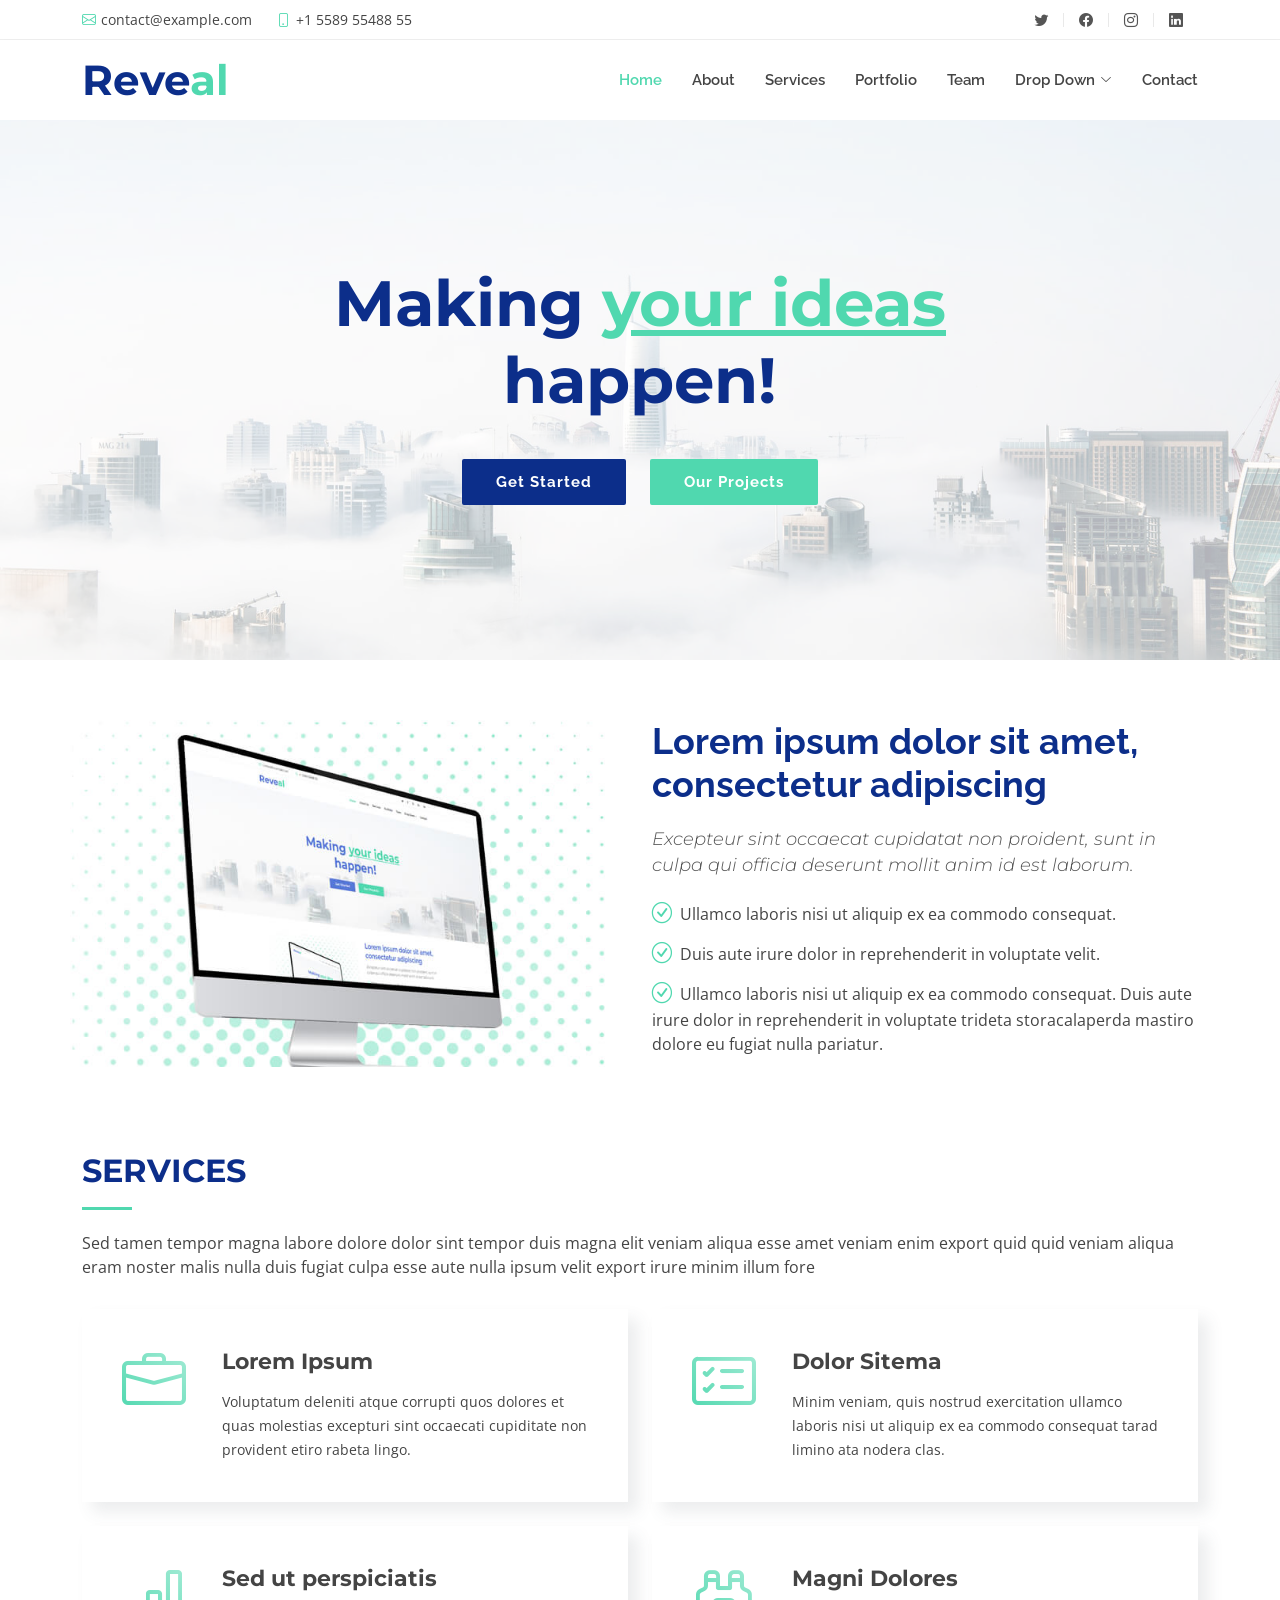
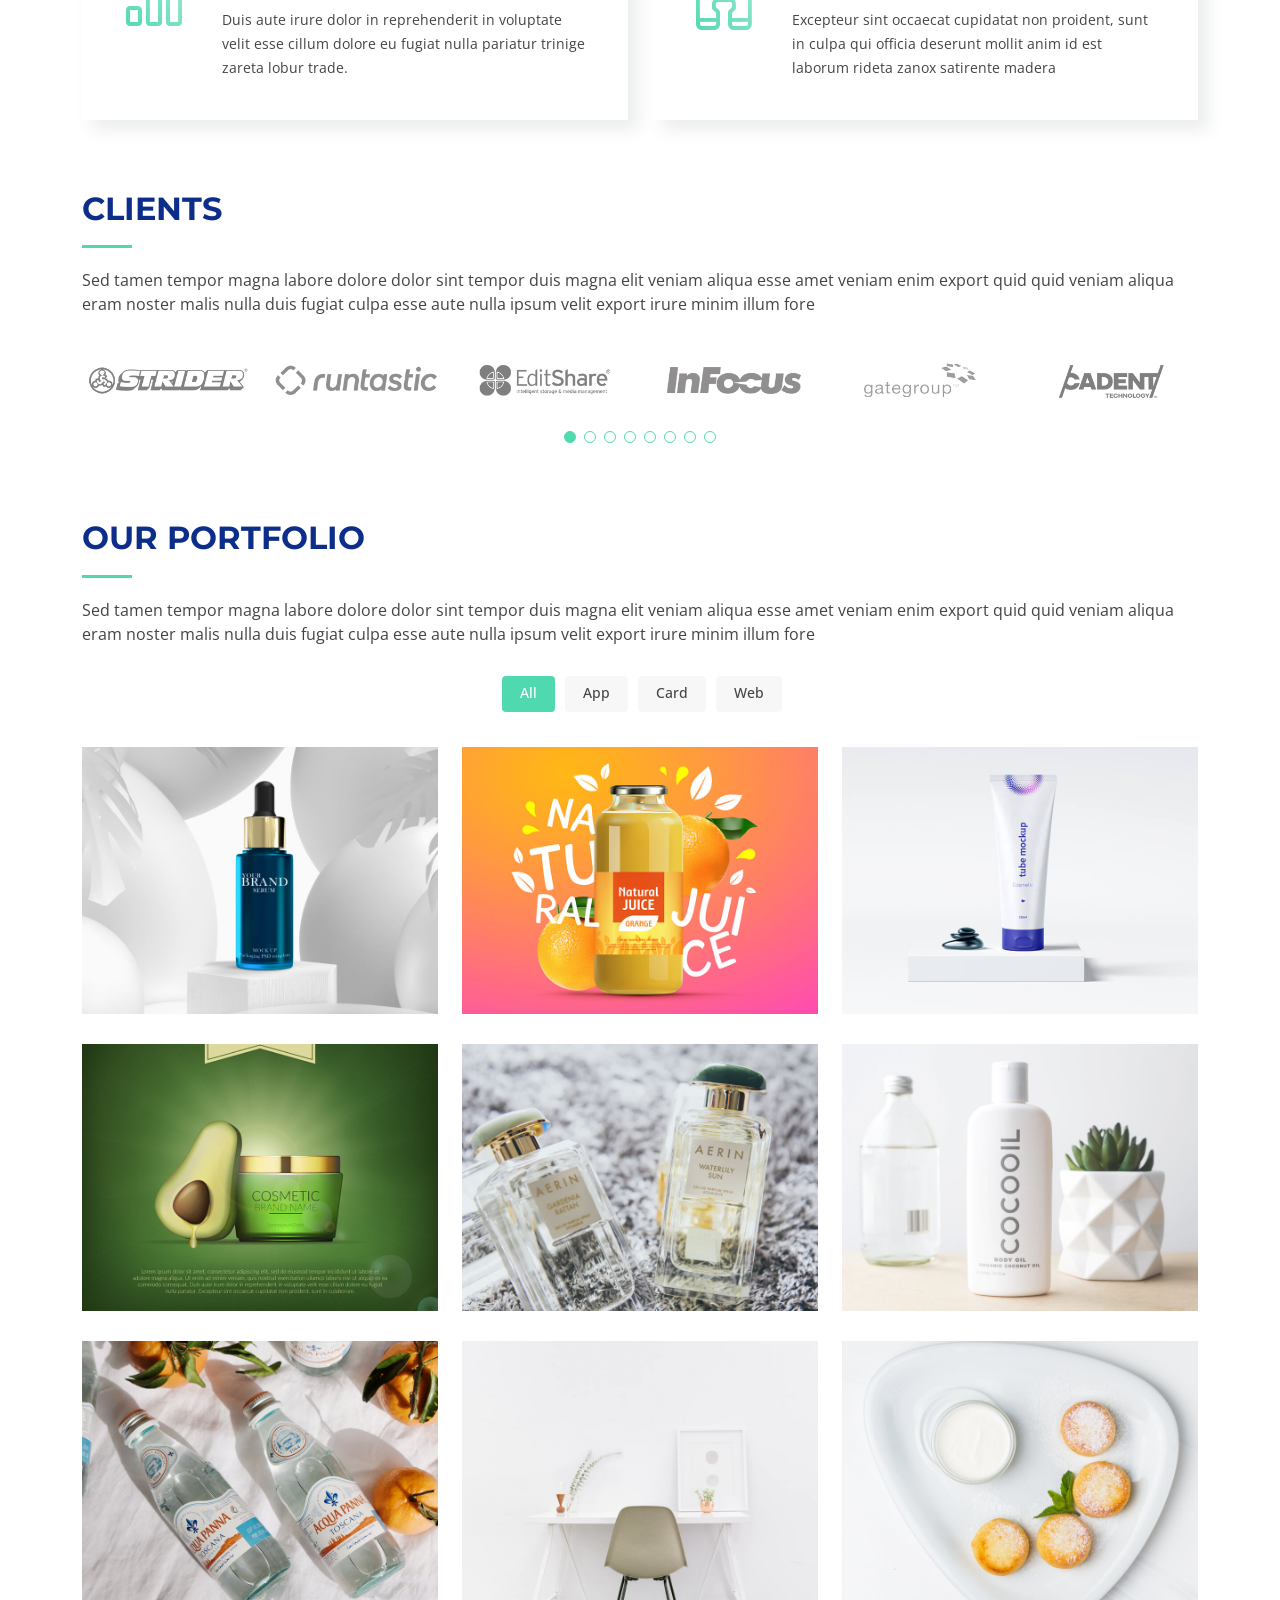
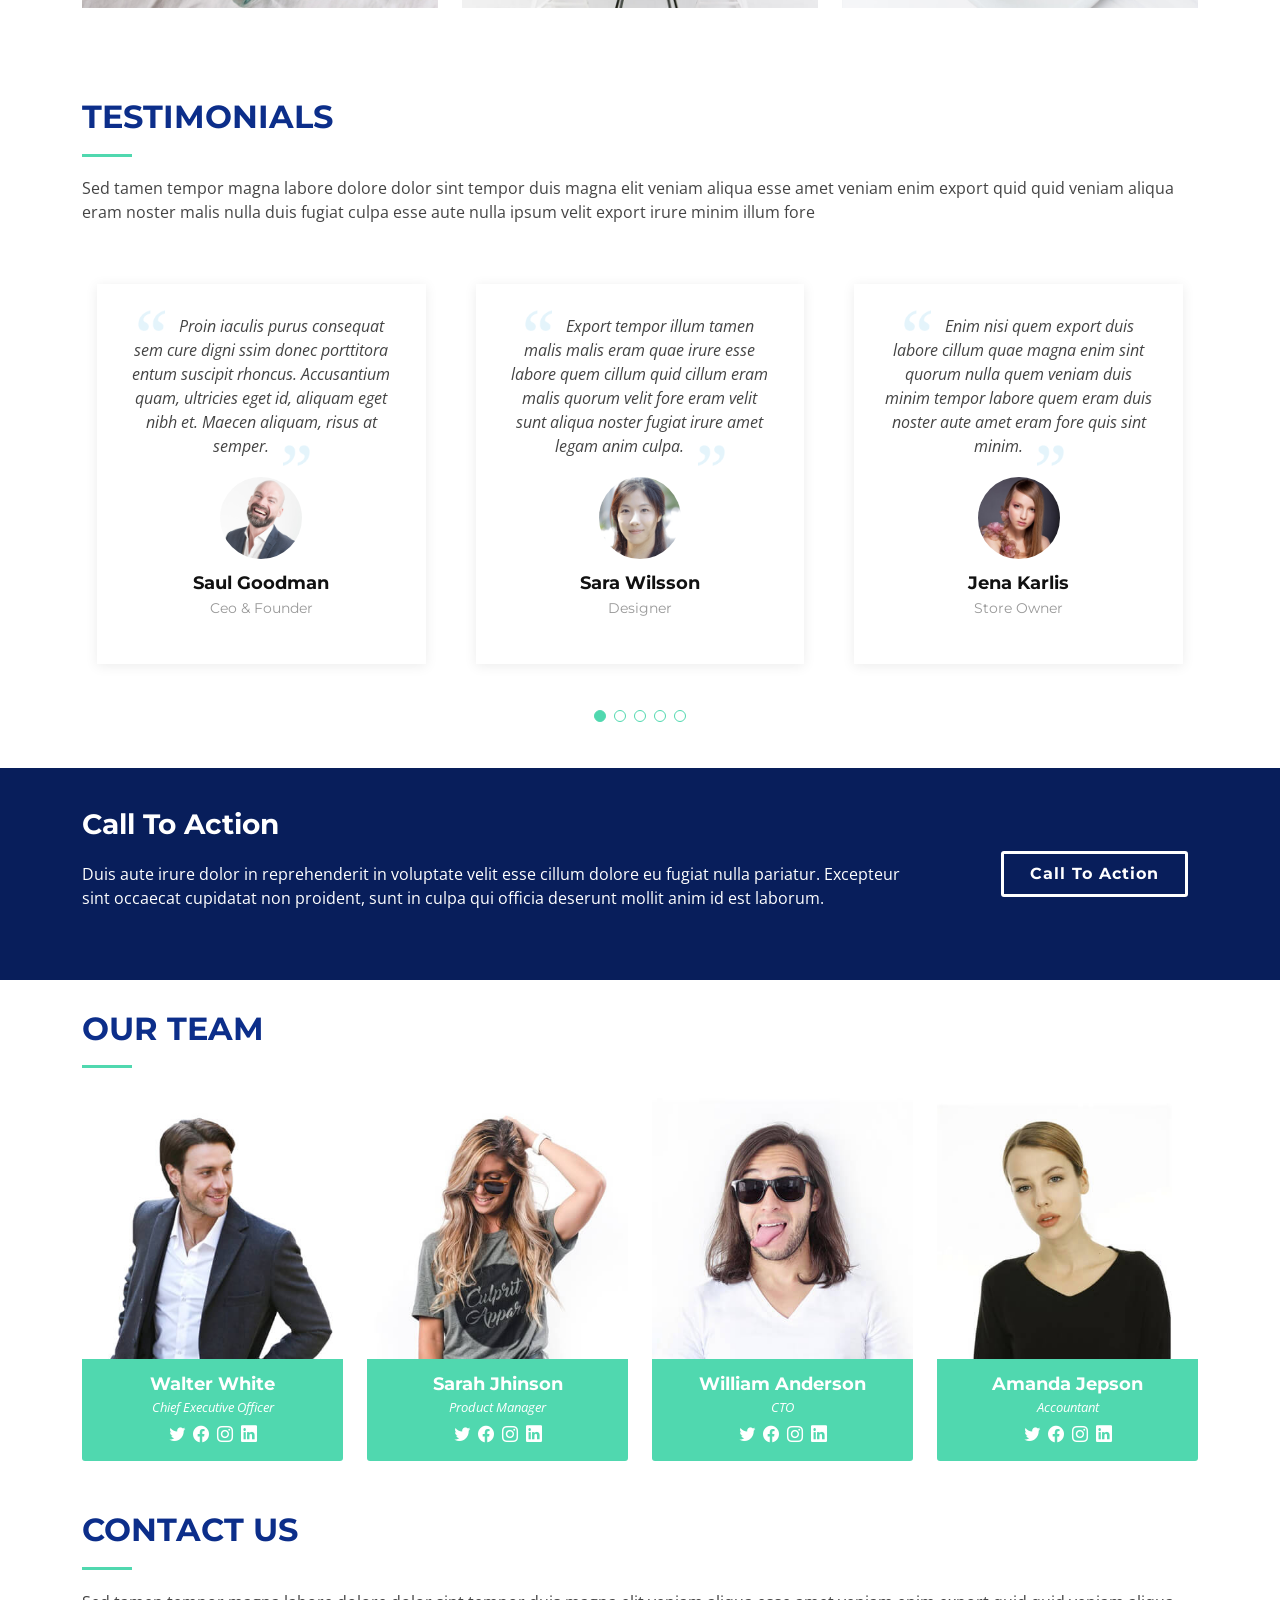
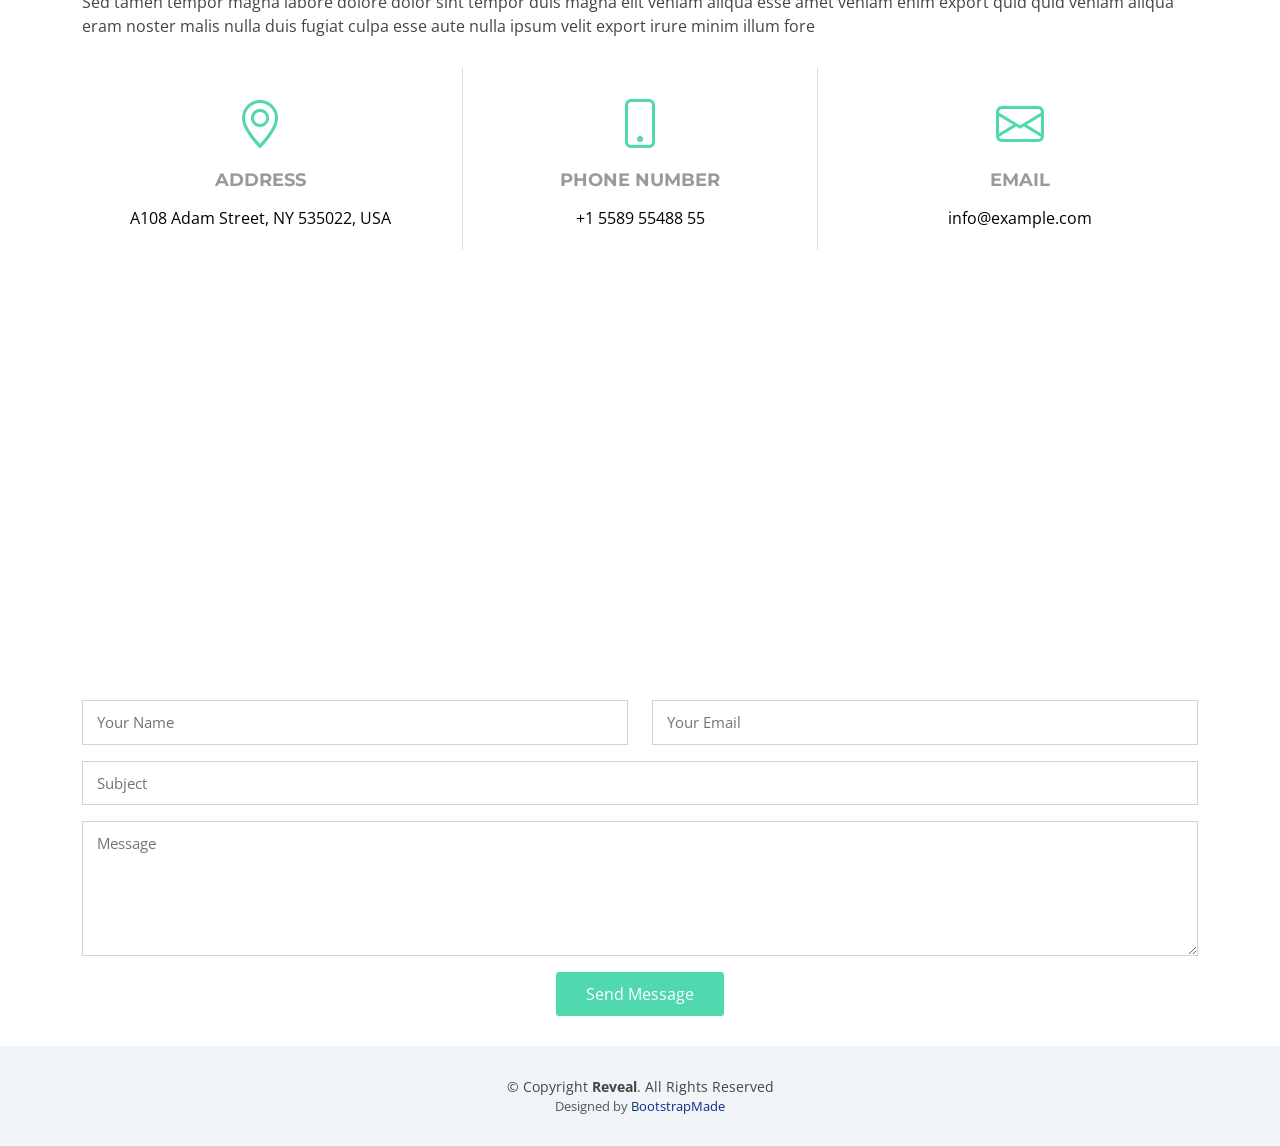
<file: Reveal/index.html>
<!DOCTYPE html>
<html lang="en">

<head>
  <meta charset="utf-8">
  <meta content="width=device-width, initial-scale=1.0" name="viewport">

  <title>Reveal Bootstrap Template</title>
  <meta content="" name="description">
  <meta content="" name="keywords">

  <!-- Favicons -->
  <link href="assets/img/favicon.png" rel="icon">
  <link href="assets/img/apple-touch-icon.png" rel="apple-touch-icon">

  <!-- Google Fonts -->
  <link href="https://fonts.googleapis.com/css?family=Open+Sans:300,300i,400,400i,700,700i|Raleway:300,400,500,700,800|Montserrat:300,400,700" rel="stylesheet">

  <!-- Vendor CSS Files -->
  <link href="assets/vendor/aos/aos.css" rel="stylesheet">
  <link href="assets/vendor/bootstrap/css/bootstrap.min.css" rel="stylesheet">
  <link href="assets/vendor/bootstrap-icons/bootstrap-icons.css" rel="stylesheet">
  <link href="assets/vendor/boxicons/css/boxicons.min.css" rel="stylesheet">
  <link href="assets/vendor/glightbox/css/glightbox.min.css" rel="stylesheet">
  <link href="assets/vendor/swiper/swiper-bundle.min.css" rel="stylesheet">

  <!-- Template Main CSS File -->
  <link href="assets/css/style.css" rel="stylesheet">

  <!-- =======================================================
  * Template Name: Reveal - v4.5.0
  * Template URL: https://bootstrapmade.com/reveal-bootstrap-corporate-template/
  * Author: BootstrapMade.com
  * License: https://bootstrapmade.com/license/
  ======================================================== -->
</head>

<body>

  <!-- ======= Top Bar ======= -->
  <section id="topbar" class="d-flex align-items-center">
    <div class="container d-flex justify-content-center justify-content-md-between">
      <div class="contact-info d-flex align-items-center">
        <i class="bi bi-envelope d-flex align-items-center"><a href="mailto:contact@example.com">contact@example.com</a></i>
        <i class="bi bi-phone d-flex align-items-center ms-4"><span>+1 5589 55488 55</span></i>
      </div>
      <div class="social-links d-none d-md-flex align-items-center">
        <a href="#" class="twitter"><i class="bi bi-twitter"></i></a>
        <a href="#" class="facebook"><i class="bi bi-facebook"></i></a>
        <a href="#" class="instagram"><i class="bi bi-instagram"></i></a>
        <a href="#" class="linkedin"><i class="bi bi-linkedin"></i></i></a>
      </div>
    </div>
  </section><!-- End Top Bar-->

  <!-- ======= Header ======= -->
  <header id="header" class="d-flex align-items-center">
    <div class="container d-flex justify-content-between">

      <div id="logo">
        <h1><a href="index.html">Reve<span>al</span></a></h1>
        <!-- Uncomment below if you prefer to use an image logo -->
        <!-- <a href="index.html"><img src="assets/img/logo.png" alt=""></a>-->
      </div>

      <nav id="navbar" class="navbar">
        <ul>
          <li><a class="nav-link scrollto active" href="#hero">Home</a></li>
          <li><a class="nav-link scrollto" href="#about">About</a></li>
          <li><a class="nav-link scrollto" href="#services">Services</a></li>
          <li><a class="nav-link scrollto " href="#portfolio">Portfolio</a></li>
          <li><a class="nav-link scrollto" href="#team">Team</a></li>
          <li class="dropdown"><a href="#"><span>Drop Down</span> <i class="bi bi-chevron-down"></i></a>
            <ul>
              <li><a href="#">Drop Down 1</a></li>
              <li class="dropdown"><a href="#"><span>Deep Drop Down</span> <i class="bi bi-chevron-right"></i></a>
                <ul>
                  <li><a href="#">Deep Drop Down 1</a></li>
                  <li><a href="#">Deep Drop Down 2</a></li>
                  <li><a href="#">Deep Drop Down 3</a></li>
                  <li><a href="#">Deep Drop Down 4</a></li>
                  <li><a href="#">Deep Drop Down 5</a></li>
                </ul>
              </li>
              <li><a href="#">Drop Down 2</a></li>
              <li><a href="#">Drop Down 3</a></li>
              <li><a href="#">Drop Down 4</a></li>
            </ul>
          </li>
          <li><a class="nav-link scrollto" href="#contact">Contact</a></li>
        </ul>
        <i class="bi bi-list mobile-nav-toggle"></i>
      </nav><!-- .navbar -->

    </div>
  </header><!-- End Header -->

  <!-- ======= hero Section ======= -->
  <section id="hero">

    <div class="hero-content" data-aos="fade-up">
      <h2>Making <span>your ideas</span><br>happen!</h2>
      <div>
        <a href="#about" class="btn-get-started scrollto">Get Started</a>
        <a href="#portfolio" class="btn-projects scrollto">Our Projects</a>
      </div>
    </div>

    <div class="hero-slider swiper">
      <div class="swiper-wrapper">
        <div class="swiper-slide" style="background-image: url('assets/img/hero-carousel/1.jpg');"></div>
        <div class="swiper-slide" style="background-image: url('assets/img/hero-carousel/2.jpg');"></div>
        <div class="swiper-slide" style="background-image: url('assets/img/hero-carousel/3.jpg');"></div>
        <div class="swiper-slide" style="background-image: url('assets/img/hero-carousel/4.jpg');"></div>
        <div class="swiper-slide" style="background-image: url('assets/img/hero-carousel/5.jpg');"></div>
      </div>
    </div>

  </section><!-- End Hero Section -->

  <main id="main">

    <!-- ======= About Section ======= -->
    <section id="about">
      <div class="container" data-aos="fade-up">
        <div class="row">
          <div class="col-lg-6 about-img">
            <img src="assets/img/about-img.jpg" alt="">
          </div>

          <div class="col-lg-6 content">
            <h2>Lorem ipsum dolor sit amet, consectetur adipiscing</h2>
            <h3>Excepteur sint occaecat cupidatat non proident, sunt in culpa qui officia deserunt mollit anim id est laborum.</h3>

            <ul>
              <li><i class="bi bi-check-circle"></i> Ullamco laboris nisi ut aliquip ex ea commodo consequat.</li>
              <li><i class="bi bi-check-circle"></i> Duis aute irure dolor in reprehenderit in voluptate velit.</li>
              <li><i class="bi bi-check-circle"></i> Ullamco laboris nisi ut aliquip ex ea commodo consequat. Duis aute irure dolor in reprehenderit in voluptate trideta storacalaperda mastiro dolore eu fugiat nulla pariatur.</li>
            </ul>

          </div>
        </div>

      </div>
    </section><!-- End About Section -->

    <!-- ======= Services Section ======= -->
    <section id="services">
      <div class="container" data-aos="fade-up">
        <div class="section-header">
          <h2>Services</h2>
          <p>Sed tamen tempor magna labore dolore dolor sint tempor duis magna elit veniam aliqua esse amet veniam enim export quid quid veniam aliqua eram noster malis nulla duis fugiat culpa esse aute nulla ipsum velit export irure minim illum fore</p>
        </div>

        <div class="row gy-4">

          <div class="col-lg-6" data-aos="fade-up" data-aos-delay="100">
            <div class="box">
              <div class="icon"><i class="bi bi-briefcase"></i></div>
              <h4 class="title"><a href="">Lorem Ipsum</a></h4>
              <p class="description">Voluptatum deleniti atque corrupti quos dolores et quas molestias excepturi sint occaecati cupiditate non provident etiro rabeta lingo.</p>
            </div>
          </div>

          <div class="col-lg-6" data-aos="fade-up" data-aos-delay="200">
            <div class="box">
              <div class="icon"><i class="bi bi-card-checklist"></i></div>
              <h4 class="title"><a href="">Dolor Sitema</a></h4>
              <p class="description">Minim veniam, quis nostrud exercitation ullamco laboris nisi ut aliquip ex ea commodo consequat tarad limino ata nodera clas.</p>
            </div>
          </div>

          <div class="col-lg-6" data-aos="fade-up" data-aos-delay="300">
            <div class="box">
              <div class="icon"><i class="bi bi-bar-chart"></i></div>
              <h4 class="title"><a href="">Sed ut perspiciatis</a></h4>
              <p class="description">Duis aute irure dolor in reprehenderit in voluptate velit esse cillum dolore eu fugiat nulla pariatur trinige zareta lobur trade.</p>
            </div>
          </div>

          <div class="col-lg-6" data-aos="fade-up" data-aos-delay="400">
            <div class="box">
              <div class="icon"><i class="bi bi-binoculars"></i></div>
              <h4 class="title"><a href="">Magni Dolores</a></h4>
              <p class="description">Excepteur sint occaecat cupidatat non proident, sunt in culpa qui officia deserunt mollit anim id est laborum rideta zanox satirente madera</p>
            </div>
          </div>

        </div>

      </div>
    </section><!-- End Services Section -->

    <!-- ======= Clients Section ======= -->
    <section id="clients">
      <div class="container" data-aos="fade-up">
        <div class="section-header">
          <h2>Clients</h2>
          <p>Sed tamen tempor magna labore dolore dolor sint tempor duis magna elit veniam aliqua esse amet veniam enim export quid quid veniam aliqua eram noster malis nulla duis fugiat culpa esse aute nulla ipsum velit export irure minim illum fore</p>
        </div>

        <div class="clients-slider swiper" data-aos="fade-up" data-aos-delay="100">
          <div class="swiper-wrapper align-items-center">
            <div class="swiper-slide"><img src="assets/img/clients/client-1.png" class="img-fluid" alt=""></div>
            <div class="swiper-slide"><img src="assets/img/clients/client-2.png" class="img-fluid" alt=""></div>
            <div class="swiper-slide"><img src="assets/img/clients/client-3.png" class="img-fluid" alt=""></div>
            <div class="swiper-slide"><img src="assets/img/clients/client-4.png" class="img-fluid" alt=""></div>
            <div class="swiper-slide"><img src="assets/img/clients/client-5.png" class="img-fluid" alt=""></div>
            <div class="swiper-slide"><img src="assets/img/clients/client-6.png" class="img-fluid" alt=""></div>
            <div class="swiper-slide"><img src="assets/img/clients/client-7.png" class="img-fluid" alt=""></div>
            <div class="swiper-slide"><img src="assets/img/clients/client-8.png" class="img-fluid" alt=""></div>
          </div>
          <div class="swiper-pagination"></div>
        </div>

      </div>
    </section><!-- End Clients Section -->

    <!-- ======= Portfolio Section ======= -->
    <section id="portfolio" class="portfolio">
      <div class="container" data-aos="fade-up">
        <div class="section-header">
          <h2>Our Portfolio</h2>
          <p>Sed tamen tempor magna labore dolore dolor sint tempor duis magna elit veniam aliqua esse amet veniam enim export quid quid veniam aliqua eram noster malis nulla duis fugiat culpa esse aute nulla ipsum velit export irure minim illum fore</p>
        </div>

        <div class="row" data-aos="fade-up" data-aos-delay="100">
          <div class="col-lg-12 d-flex justify-content-center">
            <ul id="portfolio-flters">
              <li data-filter="*" class="filter-active">All</li>
              <li data-filter=".filter-app">App</li>
              <li data-filter=".filter-card">Card</li>
              <li data-filter=".filter-web">Web</li>
            </ul>
          </div>
        </div>

        <div class="row portfolio-container" data-aos="fade-up" data-aos-delay="200">

          <div class="col-lg-4 col-md-6 portfolio-item filter-app">
            <img src="assets/img/portfolio/portfolio-1.jpg" class="img-fluid" alt="">
            <div class="portfolio-info">
              <h4>App 1</h4>
              <p>App</p>
              <a href="assets/img/portfolio/portfolio-1.jpg" data-gallery="portfolioGallery" class="portfolio-lightbox preview-link" title="App 1"><i class="bx bx-plus"></i></a>
              <a href="portfolio-details.html" class="details-link" title="More Details"><i class="bx bx-link"></i></a>
            </div>
          </div>

          <div class="col-lg-4 col-md-6 portfolio-item filter-web">
            <img src="assets/img/portfolio/portfolio-2.jpg" class="img-fluid" alt="">
            <div class="portfolio-info">
              <h4>Web 3</h4>
              <p>Web</p>
              <a href="assets/img/portfolio/portfolio-2.jpg" data-gallery="portfolioGallery" class="portfolio-lightbox preview-link" title="Web 3"><i class="bx bx-plus"></i></a>
              <a href="portfolio-details.html" class="details-link" title="More Details"><i class="bx bx-link"></i></a>
            </div>
          </div>

          <div class="col-lg-4 col-md-6 portfolio-item filter-app">
            <img src="assets/img/portfolio/portfolio-3.jpg" class="img-fluid" alt="">
            <div class="portfolio-info">
              <h4>App 2</h4>
              <p>App</p>
              <a href="assets/img/portfolio/portfolio-3.jpg" data-gallery="portfolioGallery" class="portfolio-lightbox preview-link" title="App 2"><i class="bx bx-plus"></i></a>
              <a href="portfolio-details.html" class="details-link" title="More Details"><i class="bx bx-link"></i></a>
            </div>
          </div>

          <div class="col-lg-4 col-md-6 portfolio-item filter-card">
            <img src="assets/img/portfolio/portfolio-4.jpg" class="img-fluid" alt="">
            <div class="portfolio-info">
              <h4>Card 2</h4>
              <p>Card</p>
              <a href="assets/img/portfolio/portfolio-4.jpg" data-gallery="portfolioGallery" class="portfolio-lightbox preview-link" title="Card 2"><i class="bx bx-plus"></i></a>
              <a href="portfolio-details.html" class="details-link" title="More Details"><i class="bx bx-link"></i></a>
            </div>
          </div>

          <div class="col-lg-4 col-md-6 portfolio-item filter-web">
            <img src="assets/img/portfolio/portfolio-5.jpg" class="img-fluid" alt="">
            <div class="portfolio-info">
              <h4>Web 2</h4>
              <p>Web</p>
              <a href="assets/img/portfolio/portfolio-5.jpg" data-gallery="portfolioGallery" class="portfolio-lightbox preview-link" title="Web 2"><i class="bx bx-plus"></i></a>
              <a href="portfolio-details.html" class="details-link" title="More Details"><i class="bx bx-link"></i></a>
            </div>
          </div>

          <div class="col-lg-4 col-md-6 portfolio-item filter-app">
            <img src="assets/img/portfolio/portfolio-6.jpg" class="img-fluid" alt="">
            <div class="portfolio-info">
              <h4>App 3</h4>
              <p>App</p>
              <a href="assets/img/portfolio/portfolio-6.jpg" data-gallery="portfolioGallery" class="portfolio-lightbox preview-link" title="App 3"><i class="bx bx-plus"></i></a>
              <a href="portfolio-details.html" class="details-link" title="More Details"><i class="bx bx-link"></i></a>
            </div>
          </div>

          <div class="col-lg-4 col-md-6 portfolio-item filter-card">
            <img src="assets/img/portfolio/portfolio-7.jpg" class="img-fluid" alt="">
            <div class="portfolio-info">
              <h4>Card 1</h4>
              <p>Card</p>
              <a href="assets/img/portfolio/portfolio-7.jpg" data-gallery="portfolioGallery" class="portfolio-lightbox preview-link" title="Card 1"><i class="bx bx-plus"></i></a>
              <a href="portfolio-details.html" class="details-link" title="More Details"><i class="bx bx-link"></i></a>
            </div>
          </div>

          <div class="col-lg-4 col-md-6 portfolio-item filter-card">
            <img src="assets/img/portfolio/portfolio-8.jpg" class="img-fluid" alt="">
            <div class="portfolio-info">
              <h4>Card 3</h4>
              <p>Card</p>
              <a href="assets/img/portfolio/portfolio-8.jpg" data-gallery="portfolioGallery" class="portfolio-lightbox preview-link" title="Card 3"><i class="bx bx-plus"></i></a>
              <a href="portfolio-details.html" class="details-link" title="More Details"><i class="bx bx-link"></i></a>
            </div>
          </div>

          <div class="col-lg-4 col-md-6 portfolio-item filter-web">
            <img src="assets/img/portfolio/portfolio-9.jpg" class="img-fluid" alt="">
            <div class="portfolio-info">
              <h4>Web 3</h4>
              <p>Web</p>
              <a href="assets/img/portfolio/portfolio-9.jpg" data-gallery="portfolioGallery" class="portfolio-lightbox preview-link" title="Web 3"><i class="bx bx-plus"></i></a>
              <a href="portfolio-details.html" class="details-link" title="More Details"><i class="bx bx-link"></i></a>
            </div>
          </div>

        </div>

      </div>
    </section><!-- End Portfolio Section -->

    <!-- ======= Testimonials Section ======= -->
    <section id="testimonials">
      <div class="container" data-aos="fade-up">
        <div class="section-header">
          <h2>Testimonials</h2>
          <p>Sed tamen tempor magna labore dolore dolor sint tempor duis magna elit veniam aliqua esse amet veniam enim export quid quid veniam aliqua eram noster malis nulla duis fugiat culpa esse aute nulla ipsum velit export irure minim illum fore</p>
        </div>

        <div class="testimonials-slider swiper" data-aos="fade-up" data-aos-delay="100">
          <div class="swiper-wrapper">

            <div class="swiper-slide">
              <div class="testimonial-item">
                <p>
                  <img src="assets/img/quote-sign-left.png" class="quote-sign-left" alt="">
                  Proin iaculis purus consequat sem cure digni ssim donec porttitora entum suscipit rhoncus. Accusantium quam, ultricies eget id, aliquam eget nibh et. Maecen aliquam, risus at semper.
                  <img src="assets/img/quote-sign-right.png" class="quote-sign-right" alt="">
                </p>
                <img src="assets/img/testimonial-1.jpg" class="testimonial-img" alt="">
                <h3>Saul Goodman</h3>
                <h4>Ceo &amp; Founder</h4>
              </div>
            </div><!-- End testimonial item -->

            <div class="swiper-slide">
              <div class="testimonial-item">
                <p>
                  <img src="assets/img/quote-sign-left.png" class="quote-sign-left" alt="">
                  Export tempor illum tamen malis malis eram quae irure esse labore quem cillum quid cillum eram malis quorum velit fore eram velit sunt aliqua noster fugiat irure amet legam anim culpa.
                  <img src="assets/img/quote-sign-right.png" class="quote-sign-right" alt="">
                </p>
                <img src="assets/img/testimonial-2.jpg" class="testimonial-img" alt="">
                <h3>Sara Wilsson</h3>
                <h4>Designer</h4>
              </div>
            </div><!-- End testimonial item -->

            <div class="swiper-slide">
              <div class="testimonial-item">
                <p>
                  <img src="assets/img/quote-sign-left.png" class="quote-sign-left" alt="">
                  Enim nisi quem export duis labore cillum quae magna enim sint quorum nulla quem veniam duis minim tempor labore quem eram duis noster aute amet eram fore quis sint minim.
                  <img src="assets/img/quote-sign-right.png" class="quote-sign-right" alt="">
                </p>
                <img src="assets/img/testimonial-3.jpg" class="testimonial-img" alt="">
                <h3>Jena Karlis</h3>
                <h4>Store Owner</h4>
              </div>
            </div><!-- End testimonial item -->

            <div class="swiper-slide">
              <div class="testimonial-item">
                <p>
                  <img src="assets/img/quote-sign-left.png" class="quote-sign-left" alt="">
                  Fugiat enim eram quae cillum dolore dolor amet nulla culpa multos export minim fugiat minim velit minim dolor enim duis veniam ipsum anim magna sunt elit fore quem dolore labore illum veniam.
                  <img src="assets/img/quote-sign-right.png" class="quote-sign-right" alt="">
                </p>
                <img src="assets/img/testimonial-4.jpg" class="testimonial-img" alt="">
                <h3>Matt Brandon</h3>
                <h4>Freelancer</h4>
              </div>
            </div><!-- End testimonial item -->

            <div class="swiper-slide">
              <div class="testimonial-item">
                <p>
                  <img src="assets/img/quote-sign-left.png" class="quote-sign-left" alt="">
                  Quis quorum aliqua sint quem legam fore sunt eram irure aliqua veniam tempor noster veniam enim culpa labore duis sunt culpa nulla illum cillum fugiat legam esse veniam culpa fore nisi cillum quid.
                  <img src="assets/img/quote-sign-right.png" class="quote-sign-right" alt="">
                </p>
                <img src="assets/img/testimonial-5.jpg" class="testimonial-img" alt="">
                <h3>John Larson</h3>
                <h4>Entrepreneur</h4>
              </div>
            </div><!-- End testimonial item -->

          </div>
          <div class="swiper-pagination"></div>
        </div>

      </div>
    </section><!-- End Testimonials Section -->

    <!-- ======= Call To Action Section ======= -->
    <section id="call-to-action">
      <div class="container" data-aos="zoom-out">
        <div class="row">
          <div class="col-lg-9 text-center text-lg-start">
            <h3 class="cta-title">Call To Action</h3>
            <p class="cta-text"> Duis aute irure dolor in reprehenderit in voluptate velit esse cillum dolore eu fugiat nulla pariatur. Excepteur sint occaecat cupidatat non proident, sunt in culpa qui officia deserunt mollit anim id est laborum.</p>
          </div>
          <div class="col-lg-3 cta-btn-container text-center">
            <a class="cta-btn align-middle" href="#">Call To Action</a>
          </div>
        </div>
      </div>
    </section><!-- End Call To Action Section -->

    <!-- ======= Team Section ======= -->
    <section id="team">
      <div class="container" data-aos="fade-up">
        <div class="section-header">
          <h2>Our Team</h2>
        </div>
        <div class="row">
          <div class="col-lg-3 col-md-6">
            <div class="member">
              <div class="pic"><img src="assets/img/team-1.jpg" alt=""></div>
              <div class="details">
                <h4>Walter White</h4>
                <span>Chief Executive Officer</span>
                <div class="social">
                  <a href=""><i class="bi bi-twitter"></i></a>
                  <a href=""><i class="bi bi-facebook"></i></a>
                  <a href=""><i class="bi bi-instagram"></i></a>
                  <a href=""><i class="bi bi-linkedin"></i></a>
                </div>
              </div>
            </div>
          </div>

          <div class="col-lg-3 col-md-6">
            <div class="member">
              <div class="pic"><img src="assets/img/team-2.jpg" alt=""></div>
              <div class="details">
                <h4>Sarah Jhinson</h4>
                <span>Product Manager</span>
                <div class="social">
                  <a href=""><i class="bi bi-twitter"></i></a>
                  <a href=""><i class="bi bi-facebook"></i></a>
                  <a href=""><i class="bi bi-instagram"></i></a>
                  <a href=""><i class="bi bi-linkedin"></i></a>
                </div>
              </div>
            </div>
          </div>

          <div class="col-lg-3 col-md-6">
            <div class="member">
              <div class="pic"><img src="assets/img/team-3.jpg" alt=""></div>
              <div class="details">
                <h4>William Anderson</h4>
                <span>CTO</span>
                <div class="social">
                  <a href=""><i class="bi bi-twitter"></i></a>
                  <a href=""><i class="bi bi-facebook"></i></a>
                  <a href=""><i class="bi bi-instagram"></i></a>
                  <a href=""><i class="bi bi-linkedin"></i></a>
                </div>
              </div>
            </div>
          </div>

          <div class="col-lg-3 col-md-6">
            <div class="member">
              <div class="pic"><img src="assets/img/team-4.jpg" alt=""></div>
              <div class="details">
                <h4>Amanda Jepson</h4>
                <span>Accountant</span>
                <div class="social">
                  <a href=""><i class="bi bi-twitter"></i></a>
                  <a href=""><i class="bi bi-facebook"></i></a>
                  <a href=""><i class="bi bi-instagram"></i></a>
                  <a href=""><i class="bi bi-linkedin"></i></a>
                </div>
              </div>
            </div>
          </div>
        </div>

      </div>
    </section><!-- End Team Section -->

    <!-- ======= Contact Section ======= -->
    <section id="contact">
      <div class="container" data-aos="fade-up">
        <div class="section-header">
          <h2>Contact Us</h2>
          <p>Sed tamen tempor magna labore dolore dolor sint tempor duis magna elit veniam aliqua esse amet veniam enim export quid quid veniam aliqua eram noster malis nulla duis fugiat culpa esse aute nulla ipsum velit export irure minim illum fore</p>
        </div>

        <div class="row contact-info">

          <div class="col-md-4">
            <div class="contact-address">
              <i class="bi bi-geo-alt"></i>
              <h3>Address</h3>
              <address>A108 Adam Street, NY 535022, USA</address>
            </div>
          </div>

          <div class="col-md-4">
            <div class="contact-phone">
              <i class="bi bi-phone"></i>
              <h3>Phone Number</h3>
              <p><a href="tel:+155895548855">+1 5589 55488 55</a></p>
            </div>
          </div>

          <div class="col-md-4">
            <div class="contact-email">
              <i class="bi bi-envelope"></i>
              <h3>Email</h3>
              <p><a href="mailto:info@example.com">info@example.com</a></p>
            </div>
          </div>

        </div>
      </div>

      <div class="container mb-4">
        <iframe src="https://www.google.com/maps/embed?pb=!1m18!1m12!1m3!1d22864.11283411948!2d-73.96468908098944!3d40.630720240038435!2m3!1f0!2f0!3f0!3m2!1i1024!2i768!4f13.1!3m3!1m2!1s0x89c24fa5d33f083b%3A0xc80b8f06e177fe62!2sNew+York%2C+NY%2C+USA!5e0!3m2!1sen!2sbg!4v1540447494452" width="100%" height="380" frameborder="0" style="border:0" allowfullscreen></iframe>
      </div>

      <div class="container">
        <div class="form">
          <form action="forms/contact.php" method="post" role="form" class="php-email-form">
            <div class="row">
              <div class="form-group col-md-6">
                <input type="text" name="name" class="form-control" id="name" placeholder="Your Name" required>
              </div>
              <div class="form-group col-md-6 mt-3 mt-md-0">
                <input type="email" class="form-control" name="email" id="email" placeholder="Your Email" required>
              </div>
            </div>
            <div class="form-group mt-3">
              <input type="text" class="form-control" name="subject" id="subject" placeholder="Subject" required>
            </div>
            <div class="form-group mt-3">
              <textarea class="form-control" name="message" rows="5" placeholder="Message" required></textarea>
            </div>

            <div class="my-3">
              <div class="loading">Loading</div>
              <div class="error-message"></div>
              <div class="sent-message">Your message has been sent. Thank you!</div>
            </div>

            <div class="text-center"><button type="submit">Send Message</button></div>
          </form>
        </div>

      </div>
    </section><!-- End Contact Section -->

  </main><!-- End #main -->

  <!-- ======= Footer ======= -->
  <footer id="footer">
    <div class="container">
      <div class="copyright">
        &copy; Copyright <strong>Reveal</strong>. All Rights Reserved
      </div>
      <div class="credits">
        <!--
        All the links in the footer should remain intact.
        You can delete the links only if you purchased the pro version.
        Licensing information: https://bootstrapmade.com/license/
        Purchase the pro version with working PHP/AJAX contact form: https://bootstrapmade.com/buy/?theme=Reveal
      -->
        Designed by <a href="https://bootstrapmade.com/">BootstrapMade</a>
      </div>
    </div>
  </footer><!-- End Footer -->

  <a href="#" class="back-to-top d-flex align-items-center justify-content-center"><i class="bi bi-arrow-up-short"></i></a>

  <!-- Vendor JS Files -->
  <script src="assets/vendor/aos/aos.js"></script>
  <script src="assets/vendor/bootstrap/js/bootstrap.bundle.min.js"></script>
  <script src="assets/vendor/glightbox/js/glightbox.min.js"></script>
  <script src="assets/vendor/isotope-layout/isotope.pkgd.min.js"></script>
  <script src="assets/vendor/php-email-form/validate.js"></script>
  <script src="assets/vendor/swiper/swiper-bundle.min.js"></script>

  <!-- Template Main JS File -->
  <script src="assets/js/main.js"></script>

</body>

</html>
</file>
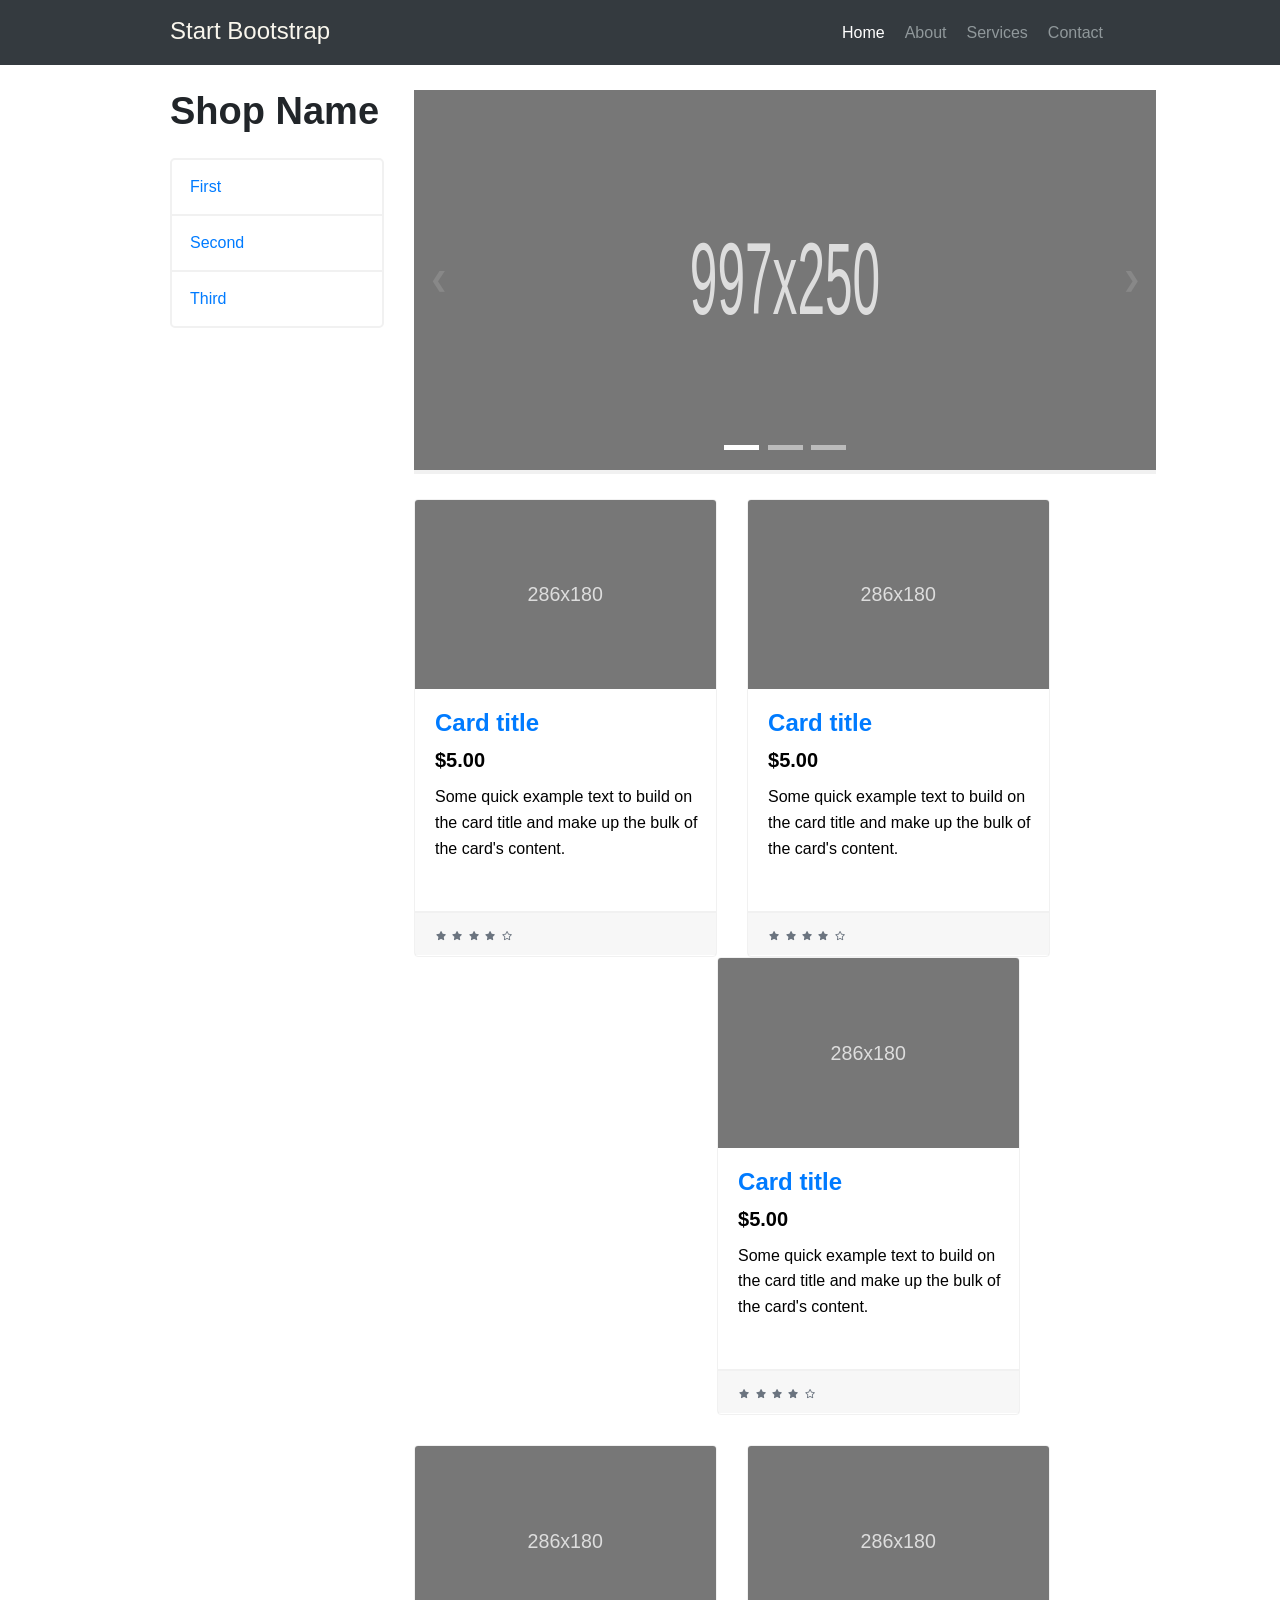
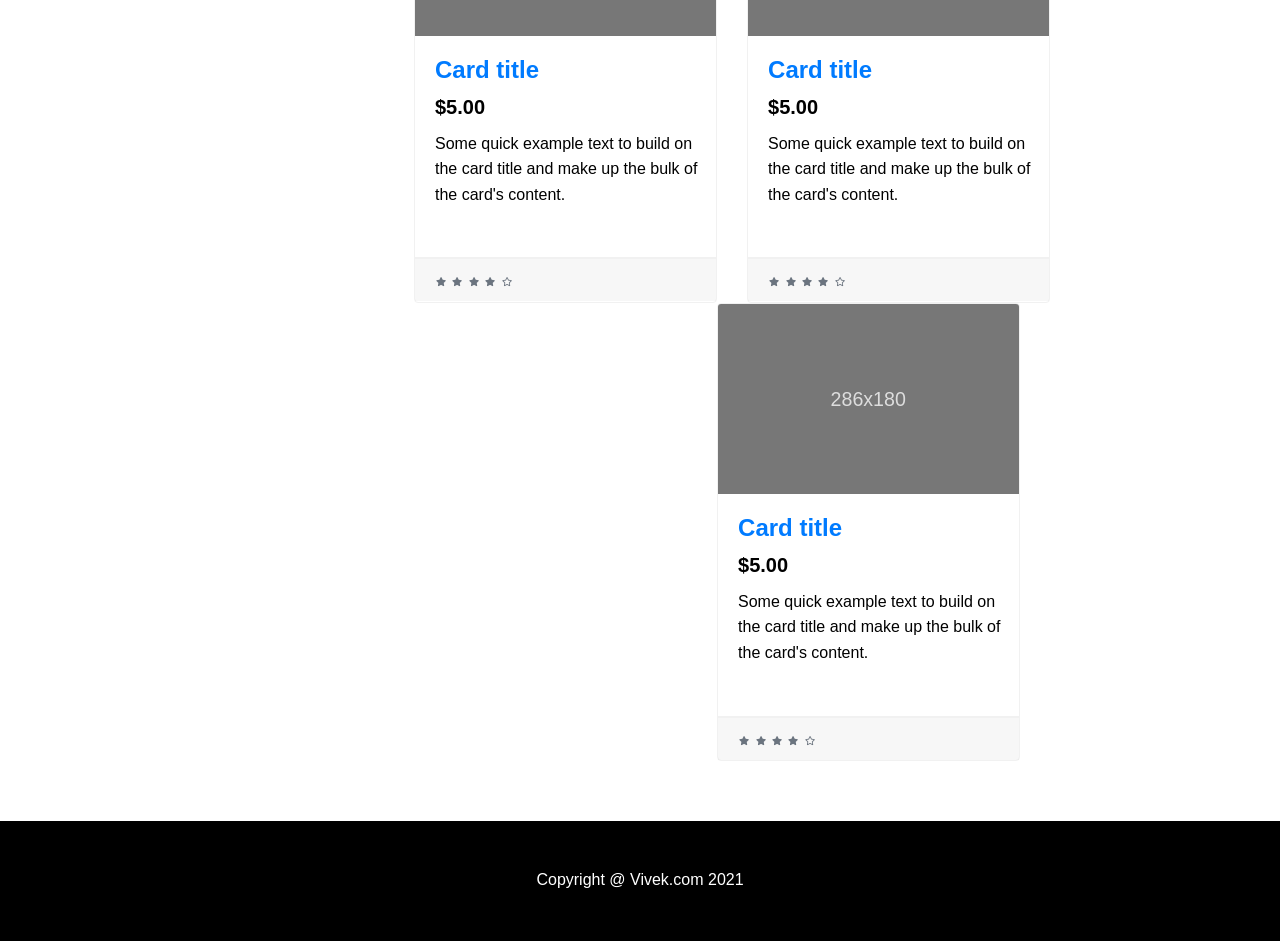
<file: vivek html codes/Training/Responsive/index.html>
<!DOCTYPE html>
<html>

<head>
    <meta charset="utf-8">
    <meta name="viewport" content="width=device-width, initial-scale=1">
    <link rel="stylesheet" href="https://use.fontawesome.com/releases/v5.10.2/css/all.css">
    <title>Responsive View</title>
</head>

<body>
    <header>
        <!-- Brand Logo / Brand Name -->
        <div class="brand-logo">
            <p>Start Bootstrap</p>
        </div>
        <!--=========================== -->
        <!-- Toggle Button -->
        <input type="checkbox" id="toggle-btn">
        <label for="toggle-btn" class="show-menu-btn"><i class="fas fa-bars"></i></label>
        <!-- =============================== -->
        <nav>
            <ul class="navigation">
                <li><a href="#" class="active">Home</a></li>
                <li><a href="#">About</a></li>
                <li><a href="#">Services</a></li>
                <li><a href="#">Contact</a></li>
                <label for="toggle-btn" class="hide-menu-btn"><i class="fas fa-times"></i></label>
            </ul>
        </nav>
    </header>
    <div class="costume-container">
        <div class="left-menu">
            <div class="sidemenu">
                <p>Shop Name</p>
                <ul class="list-group"">
         			<a href='#'>
             			<li class=" list-group-item">First</li>
                    </a>
                    <a href='#'>
                        <li id="ListMid" class="list-group-item">Second</li>
                    </a>
                    <a href='#'>
                        <li class="list-group-item">Third</li>
                    </a>
                </ul>
            </div>
        </div>
        <div class="main-menu">
            <!-- ================================== -->
            <div class="slideshow-container">
                <div class="mySlides">
                    <img data-src="holder.js/100px250" class="img-fluid" alt="100%x250" style="width: 100%;" src="data:image/svg+xml;charset=UTF-8,%3Csvg%20width%3D%22997%22%20height%3D%22250%22%20xmlns%3D%22http%3A%2F%2Fwww.w3.org%2F2000%2Fsvg%22%20viewBox%3D%220%200%20997%20250%22%20preserveAspectRatio%3D%22none%22%3E%3Cdefs%3E%3Cstyle%20type%3D%22text%2Fcss%22%3E%23holder_17c11562ade%20text%20%7B%20fill%3Argba(255%2C255%2C255%2C.75)%3Bfont-weight%3Anormal%3Bfont-family%3AHelvetica%2C%20monospace%3Bfont-size%3A50pt%20%7D%20%3C%2Fstyle%3E%3C%2Fdefs%3E%3Cg%20id%3D%22holder_17c11562ade%22%3E%3Crect%20width%3D%22997%22%20height%3D%22250%22%20fill%3D%22%23777%22%3E%3C%2Frect%3E%3Cg%3E%3Ctext%20x%3D%22370.6171875%22%20y%3D%22147.359375%22%3E997x250%3C%2Ftext%3E%3C%2Fg%3E%3C%2Fg%3E%3C%2Fsvg%3E" data-holder-rendered="true">
                </div>
                <div class="mySlides">
                    <img data-src="holder.js/100px250" class="img-fluid" alt="100%x250" style="width: 100%;" src="data:image/svg+xml;charset=UTF-8,%3Csvg%20width%3D%22997%22%20height%3D%22250%22%20xmlns%3D%22http%3A%2F%2Fwww.w3.org%2F2000%2Fsvg%22%20viewBox%3D%220%200%20997%20250%22%20preserveAspectRatio%3D%22none%22%3E%3Cdefs%3E%3Cstyle%20type%3D%22text%2Fcss%22%3E%23holder_17c11562ade%20text%20%7B%20fill%3Argba(255%2C255%2C255%2C.75)%3Bfont-weight%3Anormal%3Bfont-family%3AHelvetica%2C%20monospace%3Bfont-size%3A50pt%20%7D%20%3C%2Fstyle%3E%3C%2Fdefs%3E%3Cg%20id%3D%22holder_17c11562ade%22%3E%3Crect%20width%3D%22997%22%20height%3D%22250%22%20fill%3D%22%23777%22%3E%3C%2Frect%3E%3Cg%3E%3Ctext%20x%3D%22370.6171875%22%20y%3D%22147.359375%22%3E997x250%3C%2Ftext%3E%3C%2Fg%3E%3C%2Fg%3E%3C%2Fsvg%3E" data-holder-rendered="true">
                </div>
                <div class="mySlides">
                    <img data-src="holder.js/100px250" class="img-fluid" alt="100%x250" style="width: 100%;" src="data:image/svg+xml;charset=UTF-8,%3Csvg%20width%3D%22997%22%20height%3D%22250%22%20xmlns%3D%22http%3A%2F%2Fwww.w3.org%2F2000%2Fsvg%22%20viewBox%3D%220%200%20997%20250%22%20preserveAspectRatio%3D%22none%22%3E%3Cdefs%3E%3Cstyle%20type%3D%22text%2Fcss%22%3E%23holder_17c11562ade%20text%20%7B%20fill%3Argba(255%2C255%2C255%2C.75)%3Bfont-weight%3Anormal%3Bfont-family%3AHelvetica%2C%20monospace%3Bfont-size%3A50pt%20%7D%20%3C%2Fstyle%3E%3C%2Fdefs%3E%3Cg%20id%3D%22holder_17c11562ade%22%3E%3Crect%20width%3D%22997%22%20height%3D%22250%22%20fill%3D%22%23777%22%3E%3C%2Frect%3E%3Cg%3E%3Ctext%20x%3D%22370.6171875%22%20y%3D%22147.359375%22%3E997x250%3C%2Ftext%3E%3C%2Fg%3E%3C%2Fg%3E%3C%2Fsvg%3E" data-holder-rendered="true">
                </div>
                <a class="prev" onclick="plusSlides(-1)">❮</a>
                <a class="next" onclick="plusSlides(1)">❯</a>
                <div class="dot-container">
                    <span class="dot" onclick="currentSlide(1)"></span>
                    <span class="dot" onclick="currentSlide(2)"></span>
                    <span class="dot" onclick="currentSlide(3)"></span>
                </div>
            </div>
            <!-- ================================== -->
            <div class="card-container">
                <div class="cards">
                    <div class="card-image">
                        <img class="card-img-top" data-src="holder.js/100px180/" alt="100%x180" style="display: block;" src="data:image/svg+xml;charset=UTF-8,%3Csvg%20width%3D%22286%22%20height%3D%22180%22%20xmlns%3D%22http%3A%2F%2Fwww.w3.org%2F2000%2Fsvg%22%20viewBox%3D%220%200%20286%20180%22%20preserveAspectRatio%3D%22none%22%3E%3Cdefs%3E%3Cstyle%20type%3D%22text%2Fcss%22%3E%23holder_17c119ad6b2%20text%20%7B%20fill%3Argba(255%2C255%2C255%2C.75)%3Bfont-weight%3Anormal%3Bfont-family%3AHelvetica%2C%20monospace%3Bfont-size%3A14pt%20%7D%20%3C%2Fstyle%3E%3C%2Fdefs%3E%3Cg%20id%3D%22holder_17c119ad6b2%22%3E%3Crect%20width%3D%22286%22%20height%3D%22180%22%20fill%3D%22%23777%22%3E%3C%2Frect%3E%3Cg%3E%3Ctext%20x%3D%22106.953125%22%20y%3D%2296.271875%22%3E286x180%3C%2Ftext%3E%3C%2Fg%3E%3C%2Fg%3E%3C%2Fsvg%3E" data-holder-rendered="true">
                    </div>
                    <div class="card-content">
                        <h4 class="card-title text-primary"><b>Card title</b></h4>
                        <h5><b>$5.00</b></h5>
                        <p class="card-text">Some quick example text to build on the card title and make up the bulk of the card's content.
                        </p>
                    </div>
                    <div class="card-footer">
                        <span class="fa fa-star"></span>
                        <span class="fa fa-star"></span>
                        <span class="fa fa-star"></span>
                        <span class="fa fa-star"></span>
                        <span class="far fa-star"></span>
                    </div>
                </div>
                <div class="cards" id="card-mid">
                    <div class="card-image">
                        <img class="card-img-top" data-src="holder.js/100px180/" alt="100%x180" style="display: block;" src="data:image/svg+xml;charset=UTF-8,%3Csvg%20width%3D%22286%22%20height%3D%22180%22%20xmlns%3D%22http%3A%2F%2Fwww.w3.org%2F2000%2Fsvg%22%20viewBox%3D%220%200%20286%20180%22%20preserveAspectRatio%3D%22none%22%3E%3Cdefs%3E%3Cstyle%20type%3D%22text%2Fcss%22%3E%23holder_17c119ad6b2%20text%20%7B%20fill%3Argba(255%2C255%2C255%2C.75)%3Bfont-weight%3Anormal%3Bfont-family%3AHelvetica%2C%20monospace%3Bfont-size%3A14pt%20%7D%20%3C%2Fstyle%3E%3C%2Fdefs%3E%3Cg%20id%3D%22holder_17c119ad6b2%22%3E%3Crect%20width%3D%22286%22%20height%3D%22180%22%20fill%3D%22%23777%22%3E%3C%2Frect%3E%3Cg%3E%3Ctext%20x%3D%22106.953125%22%20y%3D%2296.271875%22%3E286x180%3C%2Ftext%3E%3C%2Fg%3E%3C%2Fg%3E%3C%2Fsvg%3E" data-holder-rendered="true">
                    </div>
                    <div class="card-content">
                        <h4 class="card-title text-primary"><b>Card title</b></h4>
                        <h5><b>$5.00</b></h5>
                        <p class="card-text">Some quick example text to build on the card title and make up the bulk of the card's content.
                        </p>
                    </div>
                    <div class="card-footer">
                        <span class="fa fa-star"></span>
                        <span class="fa fa-star"></span>
                        <span class="fa fa-star"></span>
                        <span class="fa fa-star"></span>
                        <span class="far fa-star"></span>
                    </div>
                </div>
                <div class="cards">
                    <div class="card-image">
                        <img class="card-img-top" data-src="holder.js/100px180/" alt="100%x180" style="display: block;" src="data:image/svg+xml;charset=UTF-8,%3Csvg%20width%3D%22286%22%20height%3D%22180%22%20xmlns%3D%22http%3A%2F%2Fwww.w3.org%2F2000%2Fsvg%22%20viewBox%3D%220%200%20286%20180%22%20preserveAspectRatio%3D%22none%22%3E%3Cdefs%3E%3Cstyle%20type%3D%22text%2Fcss%22%3E%23holder_17c119ad6b2%20text%20%7B%20fill%3Argba(255%2C255%2C255%2C.75)%3Bfont-weight%3Anormal%3Bfont-family%3AHelvetica%2C%20monospace%3Bfont-size%3A14pt%20%7D%20%3C%2Fstyle%3E%3C%2Fdefs%3E%3Cg%20id%3D%22holder_17c119ad6b2%22%3E%3Crect%20width%3D%22286%22%20height%3D%22180%22%20fill%3D%22%23777%22%3E%3C%2Frect%3E%3Cg%3E%3Ctext%20x%3D%22106.953125%22%20y%3D%2296.271875%22%3E286x180%3C%2Ftext%3E%3C%2Fg%3E%3C%2Fg%3E%3C%2Fsvg%3E" data-holder-rendered="true">
                    </div>
                    <div class="card-content">
                        <h4 class="card-title text-primary"><b>Card title</b></h4>
                        <h5><b>$5.00</b></h5>
                        <p class="card-text">Some quick example text to build on the card title and make up the bulk of the card's content.
                        </p>
                    </div>
                    <div class="card-footer">
                        <span class="fa fa-star"></span>
                        <span class="fa fa-star"></span>
                        <span class="fa fa-star"></span>
                        <span class="fa fa-star"></span>
                        <span class="far fa-star"></span>
                    </div>
                </div>
                <div class="cards">
                    <div class="card-image">
                        <img class="card-img-top" data-src="holder.js/100px180/" alt="100%x180" style="display: block;" src="data:image/svg+xml;charset=UTF-8,%3Csvg%20width%3D%22286%22%20height%3D%22180%22%20xmlns%3D%22http%3A%2F%2Fwww.w3.org%2F2000%2Fsvg%22%20viewBox%3D%220%200%20286%20180%22%20preserveAspectRatio%3D%22none%22%3E%3Cdefs%3E%3Cstyle%20type%3D%22text%2Fcss%22%3E%23holder_17c119ad6b2%20text%20%7B%20fill%3Argba(255%2C255%2C255%2C.75)%3Bfont-weight%3Anormal%3Bfont-family%3AHelvetica%2C%20monospace%3Bfont-size%3A14pt%20%7D%20%3C%2Fstyle%3E%3C%2Fdefs%3E%3Cg%20id%3D%22holder_17c119ad6b2%22%3E%3Crect%20width%3D%22286%22%20height%3D%22180%22%20fill%3D%22%23777%22%3E%3C%2Frect%3E%3Cg%3E%3Ctext%20x%3D%22106.953125%22%20y%3D%2296.271875%22%3E286x180%3C%2Ftext%3E%3C%2Fg%3E%3C%2Fg%3E%3C%2Fsvg%3E" data-holder-rendered="true">
                    </div>
                    <div class="card-content">
                        <h4 class="card-title text-primary"><b>Card title</b></h4>
                        <h5><b>$5.00</b></h5>
                        <p class="card-text">Some quick example text to build on the card title and make up the bulk of the card's content.
                        </p>
                    </div>
                    <div class="card-footer">
                        <span class="fa fa-star"></span>
                        <span class="fa fa-star"></span>
                        <span class="fa fa-star"></span>
                        <span class="fa fa-star"></span>
                        <span class="far fa-star"></span>
                    </div>
                </div>
                <div class="cards" id="card-mid">
                    <div class="card-image">
                        <img class="card-img-top" data-src="holder.js/100px180/" alt="100%x180" style="display: block;" src="data:image/svg+xml;charset=UTF-8,%3Csvg%20width%3D%22286%22%20height%3D%22180%22%20xmlns%3D%22http%3A%2F%2Fwww.w3.org%2F2000%2Fsvg%22%20viewBox%3D%220%200%20286%20180%22%20preserveAspectRatio%3D%22none%22%3E%3Cdefs%3E%3Cstyle%20type%3D%22text%2Fcss%22%3E%23holder_17c119ad6b2%20text%20%7B%20fill%3Argba(255%2C255%2C255%2C.75)%3Bfont-weight%3Anormal%3Bfont-family%3AHelvetica%2C%20monospace%3Bfont-size%3A14pt%20%7D%20%3C%2Fstyle%3E%3C%2Fdefs%3E%3Cg%20id%3D%22holder_17c119ad6b2%22%3E%3Crect%20width%3D%22286%22%20height%3D%22180%22%20fill%3D%22%23777%22%3E%3C%2Frect%3E%3Cg%3E%3Ctext%20x%3D%22106.953125%22%20y%3D%2296.271875%22%3E286x180%3C%2Ftext%3E%3C%2Fg%3E%3C%2Fg%3E%3C%2Fsvg%3E" data-holder-rendered="true">
                    </div>
                    <div class="card-content">
                        <h4 class="card-title text-primary"><b>Card title</b></h4>
                        <h5><b>$5.00</b></h5>
                        <p class="card-text">Some quick example text to build on the card title and make up the bulk of the card's content.
                        </p>
                    </div>
                    <div class="card-footer">
                        <span class="fa fa-star"></span>
                        <span class="fa fa-star"></span>
                        <span class="fa fa-star"></span>
                        <span class="fa fa-star"></span>
                        <span class="far fa-star"></span>
                    </div>
                </div>
                <div class="cards">
                    <div class="card-image">
                        <img class="card-img-top" data-src="holder.js/100px180/" alt="100%x180" style="display: block;" src="data:image/svg+xml;charset=UTF-8,%3Csvg%20width%3D%22286%22%20height%3D%22180%22%20xmlns%3D%22http%3A%2F%2Fwww.w3.org%2F2000%2Fsvg%22%20viewBox%3D%220%200%20286%20180%22%20preserveAspectRatio%3D%22none%22%3E%3Cdefs%3E%3Cstyle%20type%3D%22text%2Fcss%22%3E%23holder_17c119ad6b2%20text%20%7B%20fill%3Argba(255%2C255%2C255%2C.75)%3Bfont-weight%3Anormal%3Bfont-family%3AHelvetica%2C%20monospace%3Bfont-size%3A14pt%20%7D%20%3C%2Fstyle%3E%3C%2Fdefs%3E%3Cg%20id%3D%22holder_17c119ad6b2%22%3E%3Crect%20width%3D%22286%22%20height%3D%22180%22%20fill%3D%22%23777%22%3E%3C%2Frect%3E%3Cg%3E%3Ctext%20x%3D%22106.953125%22%20y%3D%2296.271875%22%3E286x180%3C%2Ftext%3E%3C%2Fg%3E%3C%2Fg%3E%3C%2Fsvg%3E" data-holder-rendered="true">
                    </div>
                    <div class="card-content">
                        <h4 class="card-title text-primary"><b>Card title</b></h4>
                        <h5><b>$5.00</b></h5>
                        <p class="card-text">Some quick example text to build on the card title and make up the bulk of the card's content.
                        </p>
                    </div>
                    <div class="card-footer">
                        <span class="fa fa-star"></span>
                        <span class="fa fa-star"></span>
                        <span class="fa fa-star"></span>
                        <span class="fa fa-star"></span>
                        <span class="far fa-star"></span>
                    </div>
                </div>
            </div>
        </div>
    </div>
    <div class="footer">
        <p>Copyright @ Vivek.com 2021</p>
    </div>
</body>

</html>
<script>
var slideIndex = 1;
showSlides(slideIndex);

// Next/previous controls
function plusSlides(n) {
    showSlides(slideIndex += n);
}

// Thumbnail image controls
function currentSlide(n) {
    showSlides(slideIndex = n);
}

function showSlides(n) {
    var i;
    var slides = document.getElementsByClassName("mySlides");
    var dots = document.getElementsByClassName("dot");
    if (n > slides.length) { slideIndex = 1 }
    if (n < 1) { slideIndex = slides.length }
    for (i = 0; i < slides.length; i++) {
        slides[i].style.display = "none";
    }
    for (i = 0; i < dots.length; i++) {
        dots[i].className = dots[i].className.replace(" active", "");
    }
    slides[slideIndex - 1].style.display = "block";
    dots[slideIndex - 1].className += " active";
}
</script>
<style>
* {
    margin: 0;
    padding: 0;
    box-sizing: border-box;
    font-family: arial;
}

.footer {
    float: right;
    bottom: -752px;
    height: 120px;
    width: 100%;
    background-color: black;
    color: white;
    text-align: center;
}

.footer p {
    margin-top: 50px;
}

header {
    margin: 0 0 25px 0;
    height: 100%;
    width: 100%;
    padding: 20px;
    float: left;
    color: fff;
    align-items: center;
    background: #343a3f;
}

.brand-logo {
    float: left;
}

.brand-logo p {
    color: #f9f6ed;
    /*margin: 0 0 0 150px;*/
    font-size: 24px;
}

.navigation {
    float: right;
    /*margin: 0px 150px 0 0;*/
}

.navigation li {
    list-style: none;
    padding: 0 20px 0 0;
    float: left;
}

.navigation li .active {
    /*text-decoration:none;*/
    color: #fff
}

.navigation li a {
    text-decoration: none;
    color: #90989b;

}

.show-menu-btn,
.hide-menu-btn {
    transition: 0.4s;
    font-size: 30px;
    cursor: pointer;
    display: none;
}

.show-menu-btn {
    margin: 0px;
    float: right;
}

.show-menu-btn i {
    line-height: 100px;
}

.show-menu-btn:hover,
.hide-menu-btn:hover {
    color: #fff;
}

#toggle-btn {
    position: absolute;
    visibility: hidden;
    z-index: -1111;
}

@media screen and (min-width:990px) {
    .brand-logo p {
        margin: -3px 0 0 150px;
    }

    .navigation {
        margin: 4px 137px 0 0;
    }
}

@media screen and (max-width:1056px) {
    .brand-logo p {
        /*margin: -3px 0 0 50px;*/
    }

    .navigation {
        margin: 4px 50px 0 0;
    }
}

@media screen and (max-width:767px) {
    .show-menu-btn i {
        line-height: 0;
        color: #fff;
    }

    .show-menu-btn,
    .hide-menu-btn {
        display: block;
    }

    .navigation {
        position: fixed;
        width: 100%;
        height: 50vh;
        background: #343a3f;
        top: -100%;
        left: 0;
        padding: 50px 0px;
        transition: 1s;
    }

    .navigation li {
        width: 100%;
        padding: 10px;
        font-size: 20px;
    }

    .navigation li a {
        padding: 15px 15px;
        text-align: left;
    }

    .navigation li a i {
        width: auto;
        font-size: 20px;
    }

    .hide-menu-btn {
        color: #fff;
        position: absolute;
        top: 15px;
        right: 20px;
    }

    #toggle-btn:checked~nav .navigation {
        top: 0px;
    }
}

@media screen and (min-width:767px) {
    .left-menu {
        float: left;
        width: 30%;
    }

    .main-menu {
        margin: 0 30px 30px 30px;
        float: left;
        width: 58%;
        /* height: 380px;*/
    }

    .sidemenu {
        margin-left: 170px;
        /*width: 100%;*/
    }

    .sidemenu p {
        color: #212529;
        font-size: 38px;
        font-weight: bolder;
        margin-bottom: 25px;
    }

    .sidemenu a {
        text-decoration: none;
    }

    .list-group .list-group-item {
        list-style: none;
        padding: 18px;
        color: #007bff;
        /* text-decoration: none; */
    }

    .list-group {
        border: 2px solid #f1f1f1;
        border-radius: 5px;
    }

    #ListMid {

        border-top: 2px solid #f1f1f1;
        border-bottom: 2px solid #f1f1f1;
    }

    /*============================================================*/
    .slideshow-container {
        width: 100%;
        height: 100%;
        position: relative;
        background: #f1f1f1f1;
    }

    /* Slides */
    .mySlides {
        display: none;
        width: 100%;
        height: 100%;
        text-align: center;
    }

    .slideshow-container .mySlides img {
        width: 100%;
        height: 380px;
    }

    /* Next & previous buttons */
    .prev,
    .next {
        cursor: pointer;
        position: absolute;
        top: 50%;
        width: auto;
        margin-top: -30px;
        padding: 16px;
        color: #888;
        font-weight: bold;
        font-size: 20px;
        border-radius: 0 3px 3px 0;
        user-select: none;
    }

    /* Position the "next button" to the right */
    .next {
        position: absolute;
        right: 0;
        border-radius: 3px 0 0 3px;
    }

    /* On hover, add a black background color with a little bit see-through */
    .prev:hover,
    .next:hover {
        color: white;
    }

    /* The dot/bullet/indicator container */
    .dot-container {
        position: absolute;
        width: 100%;
        bottom: 0px;
        text-align: center;
        padding: 20px;

    }

    /* The dots/bullets/indicators */
    .dot {
        cursor: pointer;
        height: 5px;
        width: 35px;
        margin: 0 2px;
        background-color: #bbb;
        border-radius: 0;
        display: inline-block;
        transition: background-color 0.6s ease;
    }

    /* Add a background color to the active dot/circle */
    .dot.active,
    .dot:hover {
        background-color: #fff;
    }

    /*============================================================*/
    .card-container {
        margin: 25px 0 25px 0;
        width: 100%;
        height: 100%;
    }

    .cards {
        margin: 0 0 30px 0;
        float: left;
        height: 458.122px;
        width: 303.054px;
        border: 1px solid #f1f1f1;
        border-radius: 0.25rem;
    }

    .card-image {
        width: 100%;
    }

    img.card-img-top {
        border-top-left-radius: calc(.25rem - 1px);
        border-top-right-radius: calc(.25rem - 1px);
        width: 100%;
    }

    .card-content {
        width: 313.054px;
        height: 221.713px;
        padding: 1.25rem;
    }

    h4.card-title.text-primary {
        margin-bottom: .75rem;

        font-size: 1.5rem;
        color: #007bff !important;
    }

    h5 {
        margin-bottom: .75rem;
        font-size: 1.25rem;
    }

    p.card-text {
        line-height: 1.6rem;
    }

    .card-footer {
        padding: .75rem 1.25rem;
        background-color: rgba(0, 0, 0, .03);
        border-top: 2px solid #f1f1f1;
    }

    span.fa.fa-star {
        padding: 0px 1px;
        color: #6b747f;
        font-size: 9px;
    }

    span.far.fa-star {
        color: #6b747f;
        padding-left: 1px;
        font-size: 9px;
    }

    #card-mid {
        margin: 0 30px;
    }
}

@media screen and (max-width:767px) {
    .left-menu {

        width: 100%;
    }

    .main-menu {

        width: 100%;
        /* height: 380px;*/
    }

    .sidemenu {
        margin-bottom: 30px;
        width: 100%;
    }

    .sidemenu p {
        color: #212529;
        font-size: 38px;
        font-weight: bolder;
        margin: 0 0 25px 5px;
    }

    .list-group {
        margin: 5px;
        border: 2px solid #f1f1f1;
        border-radius: 5px;
    }

    .sidemenu a {
        text-decoration: none;
    }

    .list-group .list-group-item {
        list-style: none;
        padding: 18px;
        color: #007bff;
        /* text-decoration: none; */
    }

    #ListMid {

        border-top: 2px solid #f1f1f1;
        border-bottom: 2px solid #f1f1f1;
    }

    .slideshow-container {
    	z-index: -1;
        padding: 5px;
        width: 100%;
        height: 100%;
        position: relative;
        background: #fff;
    }

    .mySlides {
        display: none;
        width: 100%;
        height: 100%;
        text-align: center;
    }

    .slideshow-container .mySlides img {
        width: 100%;
        height: 380px;
    }

    /* Next & previous buttons */
    .prev,
    .next {
        cursor: pointer;
        position: absolute;
        top: 50%;
        width: auto;
        margin-top: -30px;
        padding: 16px;
        color: #888;
        font-weight: bold;
        font-size: 20px;
        border-radius: 0 3px 3px 0;
        user-select: none;
    }

    /* Position the "next button" to the right */
    .next {
        position: absolute;
        right: 0;
        border-radius: 3px 0 0 3px;
    }

    /* On hover, add a black background color with a little bit see-through */
    .prev:hover,
    .next:hover {
        color: white;
    }

    .dot-container {
        position: absolute;
        width: 95%;
        bottom: 10px;
        left: 14px;
        text-align: center;
        padding: 10px;

    }


    .dot {
        cursor: pointer;
        height: 5px;
        width: 35px;
        margin: 0 2px;
        background-color: #bbb;
        border-radius: 0;
        display: inline-block;
        transition: background-color 0.6s ease;
    }


    .dot.active,
    .dot:hover {
        background-color: #fff;
    }

    .cards {
        margin: 20px;
        float: left;
        height: 100%;
        width: 90%;
        border: 1px solid #f1f1f1;
        border-radius: 0.25rem;
    }

    .card-container {
        width: 100%;
        height: 100%;
    }

    .card-image {
        width: 100%;
    }

    img.card-img-top {
        border-top-left-radius: calc(.25rem - 1px);
        border-top-right-radius: calc(.25rem - 1px);
        width: 100%;
    }

    .card-content {
        width: 313.054px;
        height: 221.713px;
        padding: 1.25rem;
    }

    h4.card-title.text-primary {
        margin-bottom: .75rem;

        font-size: 1.5rem;
        color: #007bff !important;
    }

    h5 {
        margin-bottom: .75rem;
        font-size: 1.25rem;
    }

    p.card-text {
        line-height: 1.6rem;
    }

    .card-footer {
        padding: .75rem 1.25rem;
        background-color: rgba(0, 0, 0, .03);
        border-top: 2px solid #f1f1f1;
    }

    span.fa.fa-star {
        padding: 0px 1px;
        color: #6b747f;
        font-size: 9px;
    }

    span.far.fa-star {
        color: #6b747f;
        padding-left: 1px;
        font-size: 9px;
    }

}





/*============================================================*/

/* Slides */

/*============================================================*/




/*#card-mid {
    margin: 0 30px;
}*/
</style>
</file>
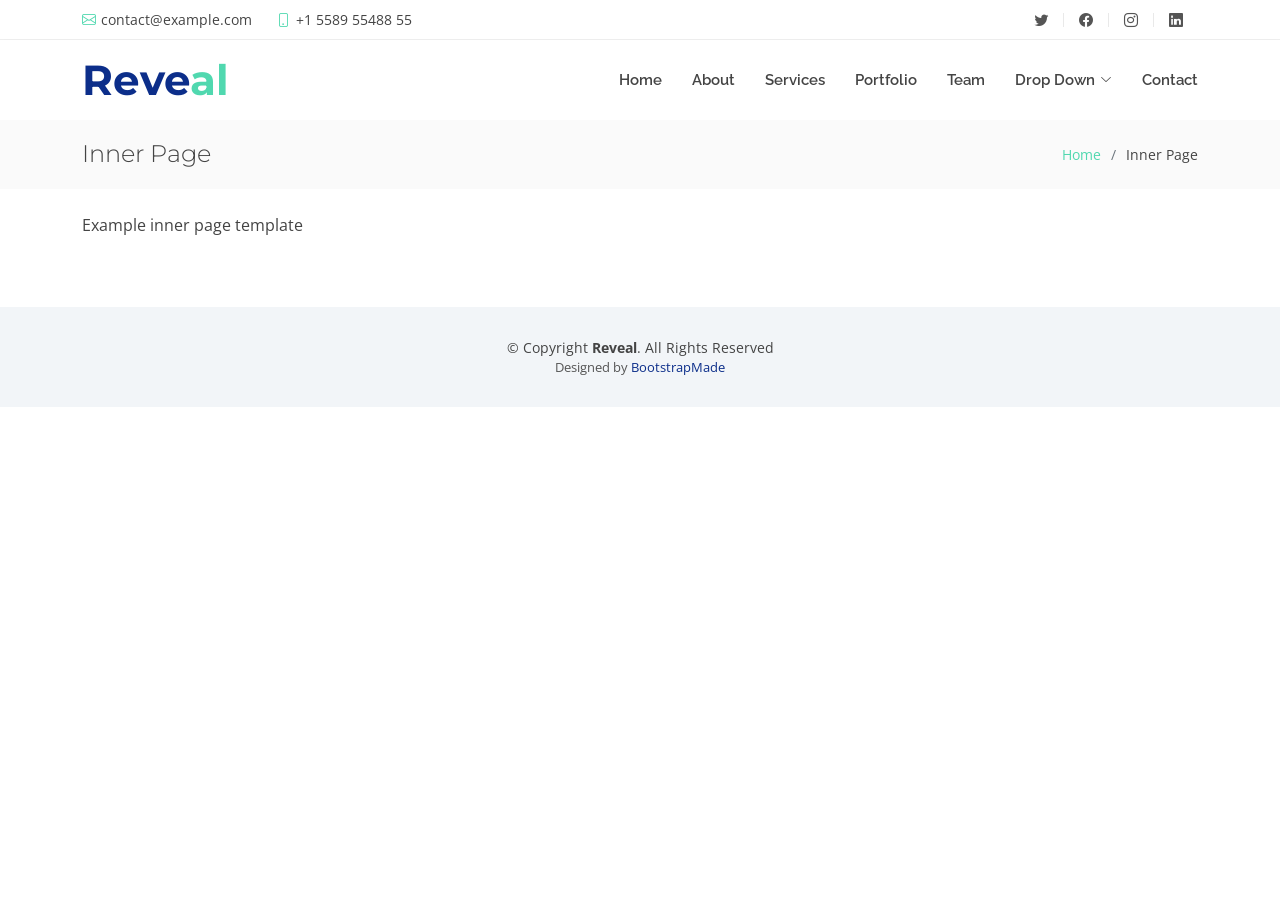
<file: Reveal/inner-page.html>
<!DOCTYPE html>
<html lang="en">

<head>
  <meta charset="utf-8">
  <meta content="width=device-width, initial-scale=1.0" name="viewport">

  <title>Inner Page - Reveal Bootstrap Template</title>
  <meta content="" name="description">
  <meta content="" name="keywords">

  <!-- Favicons -->
  <link href="assets/img/favicon.png" rel="icon">
  <link href="assets/img/apple-touch-icon.png" rel="apple-touch-icon">

  <!-- Google Fonts -->
  <link href="https://fonts.googleapis.com/css?family=Open+Sans:300,300i,400,400i,700,700i|Raleway:300,400,500,700,800|Montserrat:300,400,700" rel="stylesheet">

  <!-- Vendor CSS Files -->
  <link href="assets/vendor/aos/aos.css" rel="stylesheet">
  <link href="assets/vendor/bootstrap/css/bootstrap.min.css" rel="stylesheet">
  <link href="assets/vendor/bootstrap-icons/bootstrap-icons.css" rel="stylesheet">
  <link href="assets/vendor/boxicons/css/boxicons.min.css" rel="stylesheet">
  <link href="assets/vendor/glightbox/css/glightbox.min.css" rel="stylesheet">
  <link href="assets/vendor/swiper/swiper-bundle.min.css" rel="stylesheet">

  <!-- Template Main CSS File -->
  <link href="assets/css/style.css" rel="stylesheet">

  <!-- =======================================================
  * Template Name: Reveal - v4.5.0
  * Template URL: https://bootstrapmade.com/reveal-bootstrap-corporate-template/
  * Author: BootstrapMade.com
  * License: https://bootstrapmade.com/license/
  ======================================================== -->
</head>

<body>

  <!-- ======= Top Bar ======= -->
  <section id="topbar" class="d-flex align-items-center">
    <div class="container d-flex justify-content-center justify-content-md-between">
      <div class="contact-info d-flex align-items-center">
        <i class="bi bi-envelope d-flex align-items-center"><a href="mailto:contact@example.com">contact@example.com</a></i>
        <i class="bi bi-phone d-flex align-items-center ms-4"><span>+1 5589 55488 55</span></i>
      </div>
      <div class="social-links d-none d-md-flex align-items-center">
        <a href="#" class="twitter"><i class="bi bi-twitter"></i></a>
        <a href="#" class="facebook"><i class="bi bi-facebook"></i></a>
        <a href="#" class="instagram"><i class="bi bi-instagram"></i></a>
        <a href="#" class="linkedin"><i class="bi bi-linkedin"></i></i></a>
      </div>
    </div>
  </section><!-- End Top Bar-->

  <!-- ======= Header ======= -->
  <header id="header" class="d-flex align-items-center">
    <div class="container d-flex justify-content-between">

      <div id="logo">
        <h1><a href="index.html">Reve<span>al</span></a></h1>
        <!-- Uncomment below if you prefer to use an image logo -->
        <!-- <a href="index.html"><img src="assets/img/logo.png" alt=""></a>-->
      </div>

      <nav id="navbar" class="navbar">
        <ul>
          <li><a class="nav-link scrollto " href="#hero">Home</a></li>
          <li><a class="nav-link scrollto" href="#about">About</a></li>
          <li><a class="nav-link scrollto" href="#services">Services</a></li>
          <li><a class="nav-link scrollto " href="#portfolio">Portfolio</a></li>
          <li><a class="nav-link scrollto" href="#team">Team</a></li>
          <li class="dropdown"><a href="#"><span>Drop Down</span> <i class="bi bi-chevron-down"></i></a>
            <ul>
              <li><a href="#">Drop Down 1</a></li>
              <li class="dropdown"><a href="#"><span>Deep Drop Down</span> <i class="bi bi-chevron-right"></i></a>
                <ul>
                  <li><a href="#">Deep Drop Down 1</a></li>
                  <li><a href="#">Deep Drop Down 2</a></li>
                  <li><a href="#">Deep Drop Down 3</a></li>
                  <li><a href="#">Deep Drop Down 4</a></li>
                  <li><a href="#">Deep Drop Down 5</a></li>
                </ul>
              </li>
              <li><a href="#">Drop Down 2</a></li>
              <li><a href="#">Drop Down 3</a></li>
              <li><a href="#">Drop Down 4</a></li>
            </ul>
          </li>
          <li><a class="nav-link scrollto" href="#contact">Contact</a></li>
        </ul>
        <i class="bi bi-list mobile-nav-toggle"></i>
      </nav><!-- .navbar -->

    </div>
  </header><!-- End Header -->

  <main id="main">

    <!-- ======= Breadcrumbs Section ======= -->
    <section class="breadcrumbs">
      <div class="container">

        <div class="d-flex justify-content-between align-items-center">
          <h2>Inner Page</h2>
          <ol>
            <li><a href="index.html">Home</a></li>
            <li>Inner Page</li>
          </ol>
        </div>

      </div>
    </section><!-- End Breadcrumbs Section -->

    <section class="inner-page pt-4">
      <div class="container">
        <p>
          Example inner page template
        </p>
      </div>
    </section>

  </main><!-- End #main -->

  <!-- ======= Footer ======= -->
  <footer id="footer">
    <div class="container">
      <div class="copyright">
        &copy; Copyright <strong>Reveal</strong>. All Rights Reserved
      </div>
      <div class="credits">
        <!--
        All the links in the footer should remain intact.
        You can delete the links only if you purchased the pro version.
        Licensing information: https://bootstrapmade.com/license/
        Purchase the pro version with working PHP/AJAX contact form: https://bootstrapmade.com/buy/?theme=Reveal
      -->
        Designed by <a href="https://bootstrapmade.com/">BootstrapMade</a>
      </div>
    </div>
  </footer><!-- End Footer -->

  <a href="#" class="back-to-top d-flex align-items-center justify-content-center"><i class="bi bi-arrow-up-short"></i></a>

  <!-- Vendor JS Files -->
  <script src="assets/vendor/aos/aos.js"></script>
  <script src="assets/vendor/bootstrap/js/bootstrap.bundle.min.js"></script>
  <script src="assets/vendor/glightbox/js/glightbox.min.js"></script>
  <script src="assets/vendor/isotope-layout/isotope.pkgd.min.js"></script>
  <script src="assets/vendor/php-email-form/validate.js"></script>
  <script src="assets/vendor/swiper/swiper-bundle.min.js"></script>

  <!-- Template Main JS File -->
  <script src="assets/js/main.js"></script>

</body>

</html>
</file>
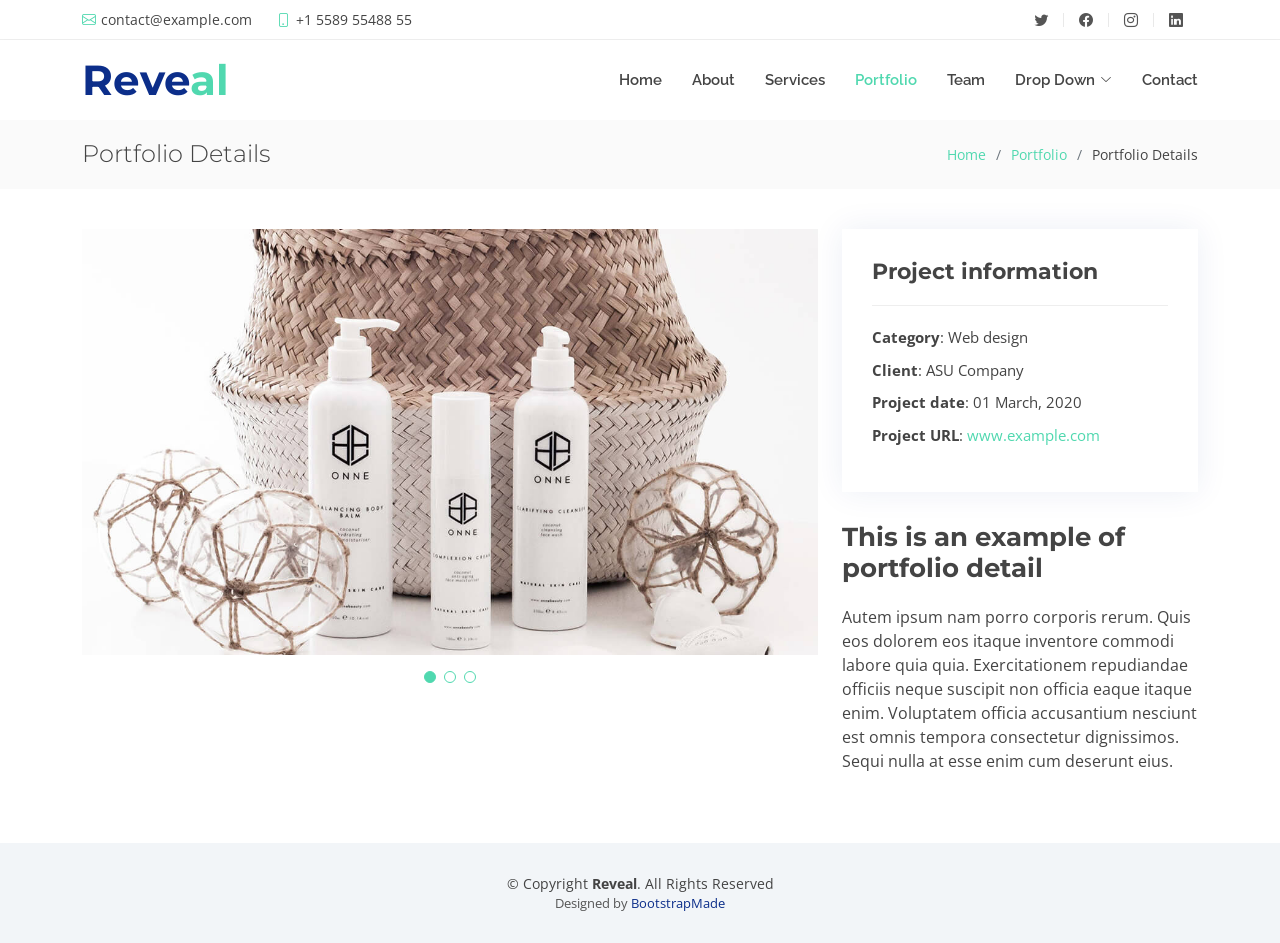
<file: Reveal/portfolio-details.html>
<!DOCTYPE html>
<html lang="en">

<head>
  <meta charset="utf-8">
  <meta content="width=device-width, initial-scale=1.0" name="viewport">

  <title>Portfolio Details - Reveal Bootstrap Template</title>
  <meta content="" name="description">
  <meta content="" name="keywords">

  <!-- Favicons -->
  <link href="assets/img/favicon.png" rel="icon">
  <link href="assets/img/apple-touch-icon.png" rel="apple-touch-icon">

  <!-- Google Fonts -->
  <link href="https://fonts.googleapis.com/css?family=Open+Sans:300,300i,400,400i,700,700i|Raleway:300,400,500,700,800|Montserrat:300,400,700" rel="stylesheet">

  <!-- Vendor CSS Files -->
  <link href="assets/vendor/aos/aos.css" rel="stylesheet">
  <link href="assets/vendor/bootstrap/css/bootstrap.min.css" rel="stylesheet">
  <link href="assets/vendor/bootstrap-icons/bootstrap-icons.css" rel="stylesheet">
  <link href="assets/vendor/boxicons/css/boxicons.min.css" rel="stylesheet">
  <link href="assets/vendor/glightbox/css/glightbox.min.css" rel="stylesheet">
  <link href="assets/vendor/swiper/swiper-bundle.min.css" rel="stylesheet">

  <!-- Template Main CSS File -->
  <link href="assets/css/style.css" rel="stylesheet">

  <!-- =======================================================
  * Template Name: Reveal - v4.5.0
  * Template URL: https://bootstrapmade.com/reveal-bootstrap-corporate-template/
  * Author: BootstrapMade.com
  * License: https://bootstrapmade.com/license/
  ======================================================== -->
</head>

<body>

  <!-- ======= Top Bar ======= -->
  <section id="topbar" class="d-flex align-items-center">
    <div class="container d-flex justify-content-center justify-content-md-between">
      <div class="contact-info d-flex align-items-center">
        <i class="bi bi-envelope d-flex align-items-center"><a href="mailto:contact@example.com">contact@example.com</a></i>
        <i class="bi bi-phone d-flex align-items-center ms-4"><span>+1 5589 55488 55</span></i>
      </div>
      <div class="social-links d-none d-md-flex align-items-center">
        <a href="#" class="twitter"><i class="bi bi-twitter"></i></a>
        <a href="#" class="facebook"><i class="bi bi-facebook"></i></a>
        <a href="#" class="instagram"><i class="bi bi-instagram"></i></a>
        <a href="#" class="linkedin"><i class="bi bi-linkedin"></i></i></a>
      </div>
    </div>
  </section><!-- End Top Bar-->

  <!-- ======= Header ======= -->
  <header id="header" class="d-flex align-items-center">
    <div class="container d-flex justify-content-between">

      <div id="logo">
        <h1><a href="index.html">Reve<span>al</span></a></h1>
        <!-- Uncomment below if you prefer to use an image logo -->
        <!-- <a href="index.html"><img src="assets/img/logo.png" alt=""></a>-->
      </div>

      <nav id="navbar" class="navbar">
        <ul>
          <li><a class="nav-link scrollto " href="#hero">Home</a></li>
          <li><a class="nav-link scrollto" href="#about">About</a></li>
          <li><a class="nav-link scrollto" href="#services">Services</a></li>
          <li><a class="nav-link scrollto active" href="#portfolio">Portfolio</a></li>
          <li><a class="nav-link scrollto" href="#team">Team</a></li>
          <li class="dropdown"><a href="#"><span>Drop Down</span> <i class="bi bi-chevron-down"></i></a>
            <ul>
              <li><a href="#">Drop Down 1</a></li>
              <li class="dropdown"><a href="#"><span>Deep Drop Down</span> <i class="bi bi-chevron-right"></i></a>
                <ul>
                  <li><a href="#">Deep Drop Down 1</a></li>
                  <li><a href="#">Deep Drop Down 2</a></li>
                  <li><a href="#">Deep Drop Down 3</a></li>
                  <li><a href="#">Deep Drop Down 4</a></li>
                  <li><a href="#">Deep Drop Down 5</a></li>
                </ul>
              </li>
              <li><a href="#">Drop Down 2</a></li>
              <li><a href="#">Drop Down 3</a></li>
              <li><a href="#">Drop Down 4</a></li>
            </ul>
          </li>
          <li><a class="nav-link scrollto" href="#contact">Contact</a></li>
        </ul>
        <i class="bi bi-list mobile-nav-toggle"></i>
      </nav><!-- .navbar -->

    </div>
  </header><!-- End Header -->

  <main id="main">

    <!-- ======= Breadcrumbs Section ======= -->
    <section class="breadcrumbs">
      <div class="container">

        <div class="d-flex justify-content-between align-items-center">
          <h2>Portfolio Details</h2>
          <ol>
            <li><a href="index.html">Home</a></li>
            <li><a href="portfolio.html">Portfolio</a></li>
            <li>Portfolio Details</li>
          </ol>
        </div>

      </div>
    </section><!-- Breadcrumbs Section -->

    <!-- ======= Portfolio Details Section ======= -->
    <section id="portfolio-details" class="portfolio-details">
      <div class="container">

        <div class="row gy-4">

          <div class="col-lg-8">
            <div class="portfolio-details-slider swiper">
              <div class="swiper-wrapper align-items-center">

                <div class="swiper-slide">
                  <img src="assets/img/portfolio/portfolio-details-1.jpg" alt="">
                </div>

                <div class="swiper-slide">
                  <img src="assets/img/portfolio/portfolio-details-2.jpg" alt="">
                </div>

                <div class="swiper-slide">
                  <img src="assets/img/portfolio/portfolio-details-3.jpg" alt="">
                </div>

              </div>
              <div class="swiper-pagination"></div>
            </div>
          </div>

          <div class="col-lg-4">
            <div class="portfolio-info">
              <h3>Project information</h3>
              <ul>
                <li><strong>Category</strong>: Web design</li>
                <li><strong>Client</strong>: ASU Company</li>
                <li><strong>Project date</strong>: 01 March, 2020</li>
                <li><strong>Project URL</strong>: <a href="#">www.example.com</a></li>
              </ul>
            </div>
            <div class="portfolio-description">
              <h2>This is an example of portfolio detail</h2>
              <p>
                Autem ipsum nam porro corporis rerum. Quis eos dolorem eos itaque inventore commodi labore quia quia. Exercitationem repudiandae officiis neque suscipit non officia eaque itaque enim. Voluptatem officia accusantium nesciunt est omnis tempora consectetur dignissimos. Sequi nulla at esse enim cum deserunt eius.
              </p>
            </div>
          </div>

        </div>

      </div>
    </section><!-- End Portfolio Details Section -->

  </main><!-- End #main -->

  <!-- ======= Footer ======= -->
  <footer id="footer">
    <div class="container">
      <div class="copyright">
        &copy; Copyright <strong>Reveal</strong>. All Rights Reserved
      </div>
      <div class="credits">
        <!--
        All the links in the footer should remain intact.
        You can delete the links only if you purchased the pro version.
        Licensing information: https://bootstrapmade.com/license/
        Purchase the pro version with working PHP/AJAX contact form: https://bootstrapmade.com/buy/?theme=Reveal
      -->
        Designed by <a href="https://bootstrapmade.com/">BootstrapMade</a>
      </div>
    </div>
  </footer><!-- End Footer -->

  <a href="#" class="back-to-top d-flex align-items-center justify-content-center"><i class="bi bi-arrow-up-short"></i></a>

  <!-- Vendor JS Files -->
  <script src="assets/vendor/aos/aos.js"></script>
  <script src="assets/vendor/bootstrap/js/bootstrap.bundle.min.js"></script>
  <script src="assets/vendor/glightbox/js/glightbox.min.js"></script>
  <script src="assets/vendor/isotope-layout/isotope.pkgd.min.js"></script>
  <script src="assets/vendor/php-email-form/validate.js"></script>
  <script src="assets/vendor/swiper/swiper-bundle.min.js"></script>

  <!-- Template Main JS File -->
  <script src="assets/js/main.js"></script>

</body>

</html>
</file>
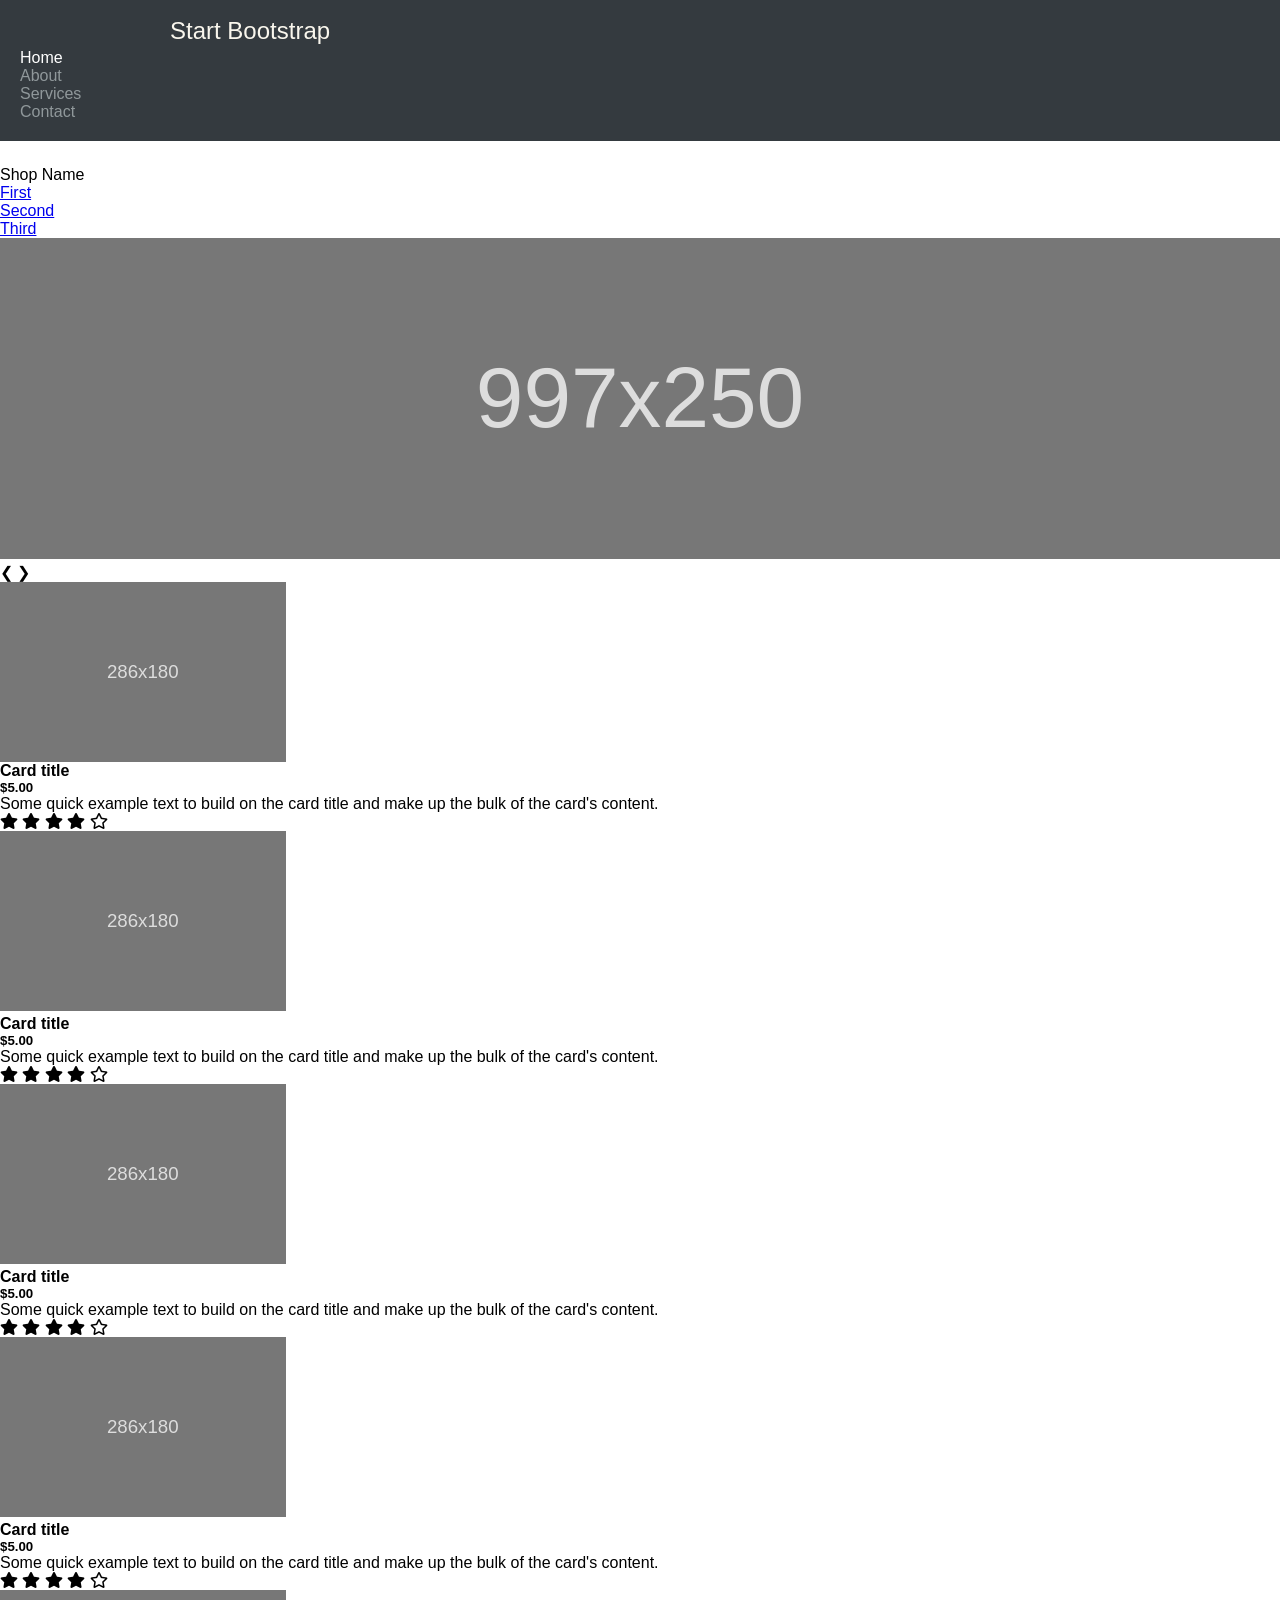
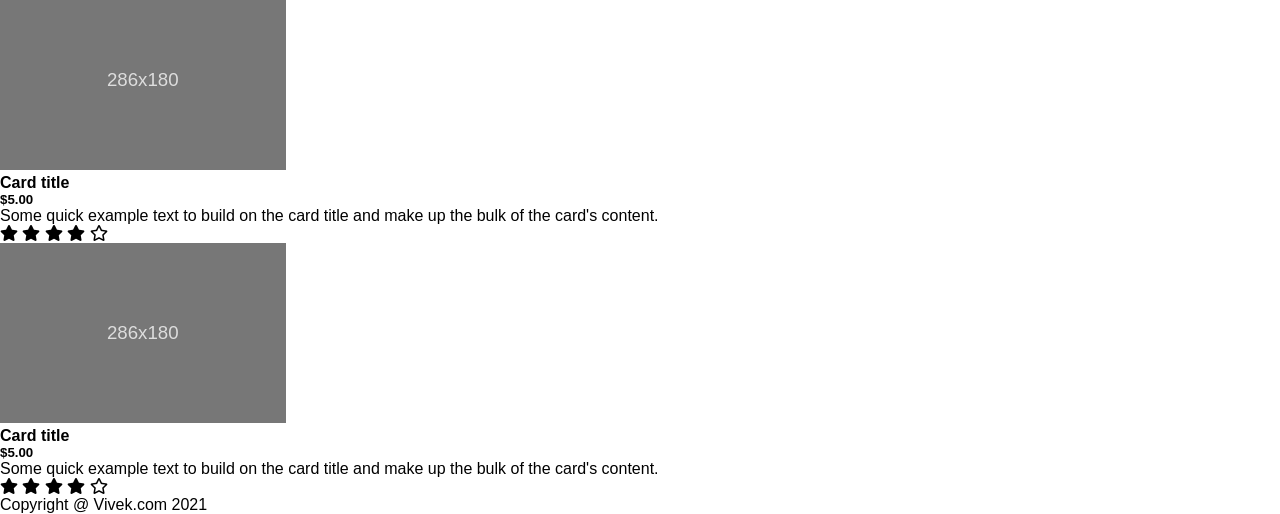
<file: vivek html codes/Training/Responsive/indexflex.html>
<!DOCTYPE html>
<html>

<head>
    <meta charset="utf-8">
    <meta name="viewport" content="width=device-width, initial-scale=1">
    <link rel="stylesheet" href="https://use.fontawesome.com/releases/v5.10.2/css/all.css">
    <title>Responsive View</title>
</head>

<body>
    <header>
        <!-- Brand Logo / Brand Name -->
        <div class="brand-logo">
            <p>Start Bootstrap</p>
        </div>
        <!--=========================== -->
        <!-- Toggle Button -->
        <input type="checkbox" id="toggle-btn">
        <label for="toggle-btn" class="show-menu-btn"><i class="fas fa-bars"></i></label>
        <!-- =============================== -->
        <nav>
            <ul class="navigation">
                <li><a href="#" class="active">Home</a></li>
                <li><a href="#">About</a></li>
                <li><a href="#">Services</a></li>
                <li><a href="#">Contact</a></li>
                <label for="toggle-btn" class="hide-menu-btn"><i class="fas fa-times"></i></label>
            </ul>
        </nav>
    </header>
    <div class="costume-container">
        <div class="left-menu">
            <div class="sidemenu">
                <p>Shop Name</p>
                <ul class="list-group"">
         			<a href='#'>
             			<li class=" list-group-item">First</li>
                    </a>
                    <a href='#'>
                        <li id="ListMid" class="list-group-item">Second</li>
                    </a>
                    <a href='#'>
                        <li class="list-group-item">Third</li>
                    </a>
                </ul>
            </div>
        </div>
        <div class="main-menu">
            <!-- ================================== -->
            <div class="slideshow-container">
                <div class="mySlides">
                    <img data-src="holder.js/100px250" class="img-fluid" alt="100%x250" style="width: 100%;" src="data:image/svg+xml;charset=UTF-8,%3Csvg%20width%3D%22997%22%20height%3D%22250%22%20xmlns%3D%22http%3A%2F%2Fwww.w3.org%2F2000%2Fsvg%22%20viewBox%3D%220%200%20997%20250%22%20preserveAspectRatio%3D%22none%22%3E%3Cdefs%3E%3Cstyle%20type%3D%22text%2Fcss%22%3E%23holder_17c11562ade%20text%20%7B%20fill%3Argba(255%2C255%2C255%2C.75)%3Bfont-weight%3Anormal%3Bfont-family%3AHelvetica%2C%20monospace%3Bfont-size%3A50pt%20%7D%20%3C%2Fstyle%3E%3C%2Fdefs%3E%3Cg%20id%3D%22holder_17c11562ade%22%3E%3Crect%20width%3D%22997%22%20height%3D%22250%22%20fill%3D%22%23777%22%3E%3C%2Frect%3E%3Cg%3E%3Ctext%20x%3D%22370.6171875%22%20y%3D%22147.359375%22%3E997x250%3C%2Ftext%3E%3C%2Fg%3E%3C%2Fg%3E%3C%2Fsvg%3E" data-holder-rendered="true">
                </div>
                <div class="mySlides">
                    <img data-src="holder.js/100px250" class="img-fluid" alt="100%x250" style="width: 100%;" src="data:image/svg+xml;charset=UTF-8,%3Csvg%20width%3D%22997%22%20height%3D%22250%22%20xmlns%3D%22http%3A%2F%2Fwww.w3.org%2F2000%2Fsvg%22%20viewBox%3D%220%200%20997%20250%22%20preserveAspectRatio%3D%22none%22%3E%3Cdefs%3E%3Cstyle%20type%3D%22text%2Fcss%22%3E%23holder_17c11562ade%20text%20%7B%20fill%3Argba(255%2C255%2C255%2C.75)%3Bfont-weight%3Anormal%3Bfont-family%3AHelvetica%2C%20monospace%3Bfont-size%3A50pt%20%7D%20%3C%2Fstyle%3E%3C%2Fdefs%3E%3Cg%20id%3D%22holder_17c11562ade%22%3E%3Crect%20width%3D%22997%22%20height%3D%22250%22%20fill%3D%22%23777%22%3E%3C%2Frect%3E%3Cg%3E%3Ctext%20x%3D%22370.6171875%22%20y%3D%22147.359375%22%3E997x250%3C%2Ftext%3E%3C%2Fg%3E%3C%2Fg%3E%3C%2Fsvg%3E" data-holder-rendered="true">
                </div>
                <div class="mySlides">
                    <img data-src="holder.js/100px250" class="img-fluid" alt="100%x250" style="width: 100%;" src="data:image/svg+xml;charset=UTF-8,%3Csvg%20width%3D%22997%22%20height%3D%22250%22%20xmlns%3D%22http%3A%2F%2Fwww.w3.org%2F2000%2Fsvg%22%20viewBox%3D%220%200%20997%20250%22%20preserveAspectRatio%3D%22none%22%3E%3Cdefs%3E%3Cstyle%20type%3D%22text%2Fcss%22%3E%23holder_17c11562ade%20text%20%7B%20fill%3Argba(255%2C255%2C255%2C.75)%3Bfont-weight%3Anormal%3Bfont-family%3AHelvetica%2C%20monospace%3Bfont-size%3A50pt%20%7D%20%3C%2Fstyle%3E%3C%2Fdefs%3E%3Cg%20id%3D%22holder_17c11562ade%22%3E%3Crect%20width%3D%22997%22%20height%3D%22250%22%20fill%3D%22%23777%22%3E%3C%2Frect%3E%3Cg%3E%3Ctext%20x%3D%22370.6171875%22%20y%3D%22147.359375%22%3E997x250%3C%2Ftext%3E%3C%2Fg%3E%3C%2Fg%3E%3C%2Fsvg%3E" data-holder-rendered="true">
                </div>
                <a class="prev" onclick="plusSlides(-1)">❮</a>
                <a class="next" onclick="plusSlides(1)">❯</a>
                <div class="dot-container">
                    <span class="dot" onclick="currentSlide(1)"></span>
                    <span class="dot" onclick="currentSlide(2)"></span>
                    <span class="dot" onclick="currentSlide(3)"></span>
                </div>
            </div>
            <!-- ================================== -->
            <div class="card-container">
                <div class="cards">
                    <div class="card-image">
                        <img class="card-img-top" data-src="holder.js/100px180/" alt="100%x180" style="display: block;" src="data:image/svg+xml;charset=UTF-8,%3Csvg%20width%3D%22286%22%20height%3D%22180%22%20xmlns%3D%22http%3A%2F%2Fwww.w3.org%2F2000%2Fsvg%22%20viewBox%3D%220%200%20286%20180%22%20preserveAspectRatio%3D%22none%22%3E%3Cdefs%3E%3Cstyle%20type%3D%22text%2Fcss%22%3E%23holder_17c119ad6b2%20text%20%7B%20fill%3Argba(255%2C255%2C255%2C.75)%3Bfont-weight%3Anormal%3Bfont-family%3AHelvetica%2C%20monospace%3Bfont-size%3A14pt%20%7D%20%3C%2Fstyle%3E%3C%2Fdefs%3E%3Cg%20id%3D%22holder_17c119ad6b2%22%3E%3Crect%20width%3D%22286%22%20height%3D%22180%22%20fill%3D%22%23777%22%3E%3C%2Frect%3E%3Cg%3E%3Ctext%20x%3D%22106.953125%22%20y%3D%2296.271875%22%3E286x180%3C%2Ftext%3E%3C%2Fg%3E%3C%2Fg%3E%3C%2Fsvg%3E" data-holder-rendered="true">
                    </div>
                    <div class="card-content">
                        <h4 class="card-title text-primary"><b>Card title</b></h4>
                        <h5><b>$5.00</b></h5>
                        <p class="card-text">Some quick example text to build on the card title and make up the bulk of the card's content.
                        </p>
                    </div>
                    <div class="card-footer">
                        <span class="fa fa-star"></span>
                        <span class="fa fa-star"></span>
                        <span class="fa fa-star"></span>
                        <span class="fa fa-star"></span>
                        <span class="far fa-star"></span>
                    </div>
                </div>
                <div class="cards" id="card-mid">
                    <div class="card-image">
                        <img class="card-img-top" data-src="holder.js/100px180/" alt="100%x180" src="data:image/svg+xml;charset=UTF-8,%3Csvg%20width%3D%22286%22%20height%3D%22180%22%20xmlns%3D%22http%3A%2F%2Fwww.w3.org%2F2000%2Fsvg%22%20viewBox%3D%220%200%20286%20180%22%20preserveAspectRatio%3D%22none%22%3E%3Cdefs%3E%3Cstyle%20type%3D%22text%2Fcss%22%3E%23holder_17c119ad6b2%20text%20%7B%20fill%3Argba(255%2C255%2C255%2C.75)%3Bfont-weight%3Anormal%3Bfont-family%3AHelvetica%2C%20monospace%3Bfont-size%3A14pt%20%7D%20%3C%2Fstyle%3E%3C%2Fdefs%3E%3Cg%20id%3D%22holder_17c119ad6b2%22%3E%3Crect%20width%3D%22286%22%20height%3D%22180%22%20fill%3D%22%23777%22%3E%3C%2Frect%3E%3Cg%3E%3Ctext%20x%3D%22106.953125%22%20y%3D%2296.271875%22%3E286x180%3C%2Ftext%3E%3C%2Fg%3E%3C%2Fg%3E%3C%2Fsvg%3E" data-holder-rendered="true">
                    </div>
                    <div class="card-content">
                        <h4 class="card-title text-primary"><b>Card title</b></h4>
                        <h5><b>$5.00</b></h5>
                        <p class="card-text">Some quick example text to build on the card title and make up the bulk of the card's content.
                        </p>
                    </div>
                    <div class="card-footer">
                        <span class="fa fa-star"></span>
                        <span class="fa fa-star"></span>
                        <span class="fa fa-star"></span>
                        <span class="fa fa-star"></span>
                        <span class="far fa-star"></span>
                    </div>
                </div>
                <div class="cards">
                    <div class="card-image">
                        <img class="card-img-top" data-src="holder.js/100px180/" alt="100%x180" src="data:image/svg+xml;charset=UTF-8,%3Csvg%20width%3D%22286%22%20height%3D%22180%22%20xmlns%3D%22http%3A%2F%2Fwww.w3.org%2F2000%2Fsvg%22%20viewBox%3D%220%200%20286%20180%22%20preserveAspectRatio%3D%22none%22%3E%3Cdefs%3E%3Cstyle%20type%3D%22text%2Fcss%22%3E%23holder_17c119ad6b2%20text%20%7B%20fill%3Argba(255%2C255%2C255%2C.75)%3Bfont-weight%3Anormal%3Bfont-family%3AHelvetica%2C%20monospace%3Bfont-size%3A14pt%20%7D%20%3C%2Fstyle%3E%3C%2Fdefs%3E%3Cg%20id%3D%22holder_17c119ad6b2%22%3E%3Crect%20width%3D%22286%22%20height%3D%22180%22%20fill%3D%22%23777%22%3E%3C%2Frect%3E%3Cg%3E%3Ctext%20x%3D%22106.953125%22%20y%3D%2296.271875%22%3E286x180%3C%2Ftext%3E%3C%2Fg%3E%3C%2Fg%3E%3C%2Fsvg%3E" data-holder-rendered="true">
                    </div>
                    <div class="card-content">
                        <h4 class="card-title text-primary"><b>Card title</b></h4>
                        <h5><b>$5.00</b></h5>
                        <p class="card-text">Some quick example text to build on the card title and make up the bulk of the card's content.
                        </p>
                    </div>
                    <div class="card-footer">
                        <span class="fa fa-star"></span>
                        <span class="fa fa-star"></span>
                        <span class="fa fa-star"></span>
                        <span class="fa fa-star"></span>
                        <span class="far fa-star"></span>
                    </div>
                </div>
                <div class="cards">
                    <div class="card-image">
                        <img class="card-img-top" data-src="holder.js/100px180/" alt="100%x180" src="data:image/svg+xml;charset=UTF-8,%3Csvg%20width%3D%22286%22%20height%3D%22180%22%20xmlns%3D%22http%3A%2F%2Fwww.w3.org%2F2000%2Fsvg%22%20viewBox%3D%220%200%20286%20180%22%20preserveAspectRatio%3D%22none%22%3E%3Cdefs%3E%3Cstyle%20type%3D%22text%2Fcss%22%3E%23holder_17c119ad6b2%20text%20%7B%20fill%3Argba(255%2C255%2C255%2C.75)%3Bfont-weight%3Anormal%3Bfont-family%3AHelvetica%2C%20monospace%3Bfont-size%3A14pt%20%7D%20%3C%2Fstyle%3E%3C%2Fdefs%3E%3Cg%20id%3D%22holder_17c119ad6b2%22%3E%3Crect%20width%3D%22286%22%20height%3D%22180%22%20fill%3D%22%23777%22%3E%3C%2Frect%3E%3Cg%3E%3Ctext%20x%3D%22106.953125%22%20y%3D%2296.271875%22%3E286x180%3C%2Ftext%3E%3C%2Fg%3E%3C%2Fg%3E%3C%2Fsvg%3E" data-holder-rendered="true">
                    </div>
                    <div class="card-content">
                        <h4 class="card-title text-primary"><b>Card title</b></h4>
                        <h5><b>$5.00</b></h5>
                        <p class="card-text">Some quick example text to build on the card title and make up the bulk of the card's content.
                        </p>
                    </div>
                    <div class="card-footer">
                        <span class="fa fa-star"></span>
                        <span class="fa fa-star"></span>
                        <span class="fa fa-star"></span>
                        <span class="fa fa-star"></span>
                        <span class="far fa-star"></span>
                    </div>
                </div>
                <div class="cards" id="card-mid">
                    <div class="card-image">
                        <img class="card-img-top" data-src="holder.js/100px180/" alt="100%x180" src="data:image/svg+xml;charset=UTF-8,%3Csvg%20width%3D%22286%22%20height%3D%22180%22%20xmlns%3D%22http%3A%2F%2Fwww.w3.org%2F2000%2Fsvg%22%20viewBox%3D%220%200%20286%20180%22%20preserveAspectRatio%3D%22none%22%3E%3Cdefs%3E%3Cstyle%20type%3D%22text%2Fcss%22%3E%23holder_17c119ad6b2%20text%20%7B%20fill%3Argba(255%2C255%2C255%2C.75)%3Bfont-weight%3Anormal%3Bfont-family%3AHelvetica%2C%20monospace%3Bfont-size%3A14pt%20%7D%20%3C%2Fstyle%3E%3C%2Fdefs%3E%3Cg%20id%3D%22holder_17c119ad6b2%22%3E%3Crect%20width%3D%22286%22%20height%3D%22180%22%20fill%3D%22%23777%22%3E%3C%2Frect%3E%3Cg%3E%3Ctext%20x%3D%22106.953125%22%20y%3D%2296.271875%22%3E286x180%3C%2Ftext%3E%3C%2Fg%3E%3C%2Fg%3E%3C%2Fsvg%3E" data-holder-rendered="true">
                    </div>
                    <div class="card-content">
                        <h4 class="card-title text-primary"><b>Card title</b></h4>
                        <h5><b>$5.00</b></h5>
                        <p class="card-text">Some quick example text to build on the card title and make up the bulk of the card's content.
                        </p>
                    </div>
                    <div class="card-footer">
                        <span class="fa fa-star"></span>
                        <span class="fa fa-star"></span>
                        <span class="fa fa-star"></span>
                        <span class="fa fa-star"></span>
                        <span class="far fa-star"></span>
                    </div>
                </div>
                <div class="cards">
                    <div class="card-image">
                        <img class="card-img-top" data-src="holder.js/100px180/" alt="100%x180" src="data:image/svg+xml;charset=UTF-8,%3Csvg%20width%3D%22286%22%20height%3D%22180%22%20xmlns%3D%22http%3A%2F%2Fwww.w3.org%2F2000%2Fsvg%22%20viewBox%3D%220%200%20286%20180%22%20preserveAspectRatio%3D%22none%22%3E%3Cdefs%3E%3Cstyle%20type%3D%22text%2Fcss%22%3E%23holder_17c119ad6b2%20text%20%7B%20fill%3Argba(255%2C255%2C255%2C.75)%3Bfont-weight%3Anormal%3Bfont-family%3AHelvetica%2C%20monospace%3Bfont-size%3A14pt%20%7D%20%3C%2Fstyle%3E%3C%2Fdefs%3E%3Cg%20id%3D%22holder_17c119ad6b2%22%3E%3Crect%20width%3D%22286%22%20height%3D%22180%22%20fill%3D%22%23777%22%3E%3C%2Frect%3E%3Cg%3E%3Ctext%20x%3D%22106.953125%22%20y%3D%2296.271875%22%3E286x180%3C%2Ftext%3E%3C%2Fg%3E%3C%2Fg%3E%3C%2Fsvg%3E" data-holder-rendered="true">
                    </div>
                    <div class="card-content">
                        <h4 class="card-title text-primary"><b>Card title</b></h4>
                        <h5><b>$5.00</b></h5>
                        <p class="card-text">Some quick example text to build on the card title and make up the bulk of the card's content.
                        </p>
                    </div>
                    <div class="card-footer">
                        <span class="fa fa-star"></span>
                        <span class="fa fa-star"></span>
                        <span class="fa fa-star"></span>
                        <span class="fa fa-star"></span>
                        <span class="far fa-star"></span>
                    </div>
                </div>
            </div>
        </div>
    </div>
    
    <div class="footer">
        <p>Copyright @ Vivek.com 2021</p>
    </div>
</body>

</html>
<!-- =================================***STYLE***====================================== -->

<style>
    * {
    margin: 0;
    padding: 0;
    box-sizing: border-box;
    font-family: arial;
}
header {
    margin: 0 0 25px 0;
    height: 100%;
    width: 100%;
    padding: 20px;
    color: fff;
    align-items: center;
    background: #343a3f;
}

.brand-logo {
    display: flex;
}

.brand-logo p {
    color: #f9f6ed;
    /*margin: 0 0 0 150px;*/
    font-size: 24px;
}
nav{
    display: flex;
}
.navigation {
    /*margin: 0px 150px 0 0;*/
}

.navigation li {
    list-style: none;
    padding: 0 20px 0 0;
    
}

.navigation li .active {
    /*text-decoration:none;*/
    color: #fff
}

.navigation li a {
    text-decoration: none;
    color: #90989b;

}

.show-menu-btn,
.hide-menu-btn {
    transition: 0.4s;
    font-size: 30px;
    cursor: pointer;
    display: none;
}

.show-menu-btn {
    margin: 0px;
    float: right;
}

.show-menu-btn i {
    line-height: 100px;
}

.show-menu-btn:hover,
.hide-menu-btn:hover {
    color: #fff;
}

#toggle-btn {
    position: absolute;
    visibility: hidden;
    z-index: -1111;
}

@media screen and (min-width:990px) {
    .brand-logo p {
        margin: -3px 0 0 150px;
    }

    .navigation {
        margin: 4px 137px 0 0;
    }
}

@media screen and (max-width:1056px) {
    .brand-logo p {
        margin: -3px 0 0 50px;
    }

    .navigation {
        margin: 4px 50px 0 0;
    }
}

@media screen and (max-width:767px) {
    .show-menu-btn i {
        line-height: 0;
        color: #fff;
    }

    .show-menu-btn,
    .hide-menu-btn {
        display: block;
    }

    .navigation {
        position: fixed;
        width: 100%;
        height: 50vh;
        background: #343a3f;
        top: -100%;
        left: 0;
        padding: 50px 0px;
        transition: 1s;
    }

    .navigation li {
        width: 100%;
        padding: 10px;
        font-size: 20px;
    }

    .navigation li a {
        padding: 15px 15px;
        text-align: left;
    }

    .navigation li a i {
        width: auto;
        font-size: 20px;
    }

    .hide-menu-btn {
        color: #fff;
        position: absolute;
        top: 15px;
        right: 20px;
    }

    #toggle-btn:checked~nav .navigation {
        top: 0px;
    }
}
</style>
<!-- =================================***SCRIPT***====================================== -->
<script>
    var slideIndex = 1;
    showSlides(slideIndex);

    // Next/previous controls
    function plusSlides(n) {
        showSlides(slideIndex += n);
    }

    // Thumbnail image controls
    function currentSlide(n) {
        showSlides(slideIndex = n);
    }

    function showSlides(n) {
        var i;
        var slides = document.getElementsByClassName("mySlides");
        var dots = document.getElementsByClassName("dot");
        if (n > slides.length) { slideIndex = 1 }
        if (n < 1) { slideIndex = slides.length }
        for (i = 0; i < slides.length; i++) {
            slides[i].style.display = "none";
        }
        for (i = 0; i < dots.length; i++) {
            dots[i].className = dots[i].className.replace(" active", "");
        }
        slides[slideIndex - 1].style.display = "block";
        dots[slideIndex - 1].className += " active";
    }
</script>
</file>
<file: Reveal/assets/css/style.css>
/**
* Template Name: Reveal - v4.5.0
* Template URL: https://bootstrapmade.com/reveal-bootstrap-corporate-template/
* Author: BootstrapMade.com
* License: https://bootstrapmade.com/license/
*/

/*--------------------------------------------------------------
# General
--------------------------------------------------------------*/
body {
  background: #fff;
  color: #444;
  font-family: "Open Sans", sans-serif;
}

a {
  color: #50d8af;
  text-decoration: none;
  transition: 0.5s;
}

a:hover, a:active, a:focus {
  color: #51d8af;
  outline: none;
  text-decoration: none;
}

p {
  padding: 0;
  margin: 0 0 30px 0;
}

h1, h2, h3, h4, h5, h6 {
  font-family: "Montserrat", sans-serif;
  font-weight: 400;
  margin: 0 0 20px 0;
  padding: 0;
}

/*--------------------------------------------------------------
# Back to top button
--------------------------------------------------------------*/
.back-to-top {
  position: fixed;
  visibility: hidden;
  opacity: 0;
  right: 15px;
  bottom: 15px;
  z-index: 996;
  background: #50d8af;
  width: 40px;
  height: 40px;
  transition: all 0.4s;
}
.back-to-top i {
  font-size: 28px;
  color: #fff;
  line-height: 0;
}
.back-to-top:hover {
  background: #71dfbe;
  color: #fff;
}
.back-to-top.active {
  visibility: visible;
  opacity: 1;
}

/*--------------------------------------------------------------
# Top Bar
--------------------------------------------------------------*/
#topbar {
  background: #fff;
  border-bottom: 1px solid #eee;
  font-size: 14px;
  padding: 0;
  height: 40px;
}
#topbar .contact-info i {
  font-style: normal;
  color: #50d8af;
}
#topbar .contact-info i a, #topbar .contact-info i span {
  padding-left: 5px;
  color: #444;
}
#topbar .contact-info i a {
  line-height: 0;
  transition: 0.3s;
}
#topbar .contact-info i a:hover {
  color: #50d8af;
}
#topbar .social-links a {
  color: #555;
  padding: 0 15px;
  display: inline-block;
  line-height: 1px;
  border-left: 1px solid #e9e9e9;
}
#topbar .social-links a:hover {
  color: #50d8af;
}
#topbar .social-links a:first-child {
  border-left: 0;
}

/*--------------------------------------------------------------
# Header
--------------------------------------------------------------*/
#header {
  height: 80px;
  transition: all 0.5s;
  z-index: 997;
  background: #fff;
  box-shadow: 0px 6px 9px 0px rgba(0, 0, 0, 0.06);
}
#header #logo h1 {
  font-size: 42px;
  margin: 0;
  padding: 0;
  font-family: "Montserrat", sans-serif;
  font-weight: 700;
}
#header #logo h1 a {
  color: #0c2e8a;
}
#header #logo h1 a span {
  color: #50d8af;
}
#header #logo img {
  padding: 0;
  margin: 0;
}
@media (max-width: 768px) {
  #header {
    height: 60px;
  }
  #header #logo h1 {
    font-size: 34px;
  }
  #header #logo img {
    max-height: 40px;
  }
}

.scrolled-offset {
  margin-top: 70px;
}

/*--------------------------------------------------------------
# Navigation Menu
--------------------------------------------------------------*/
/**
* Desktop Navigation 
*/
.navbar {
  padding: 0;
}
.navbar ul {
  margin: 0;
  padding: 0;
  display: flex;
  list-style: none;
  align-items: center;
}
.navbar li {
  position: relative;
}
.navbar a, .navbar a:focus {
  display: flex;
  align-items: center;
  justify-content: space-between;
  padding: 10px 0 10px 30px;
  font-family: "Raleway", sans-serif;
  font-size: 15px;
  font-weight: 600;
  color: #444;
  white-space: nowrap;
  transition: 0.3s;
}
.navbar a i, .navbar a:focus i {
  font-size: 12px;
  line-height: 0;
  margin-left: 5px;
}
.navbar a:hover, .navbar .active, .navbar .active:focus, .navbar li:hover > a {
  color: #50d8af;
}
.navbar .dropdown ul {
  display: block;
  position: absolute;
  left: 14px;
  top: calc(100% + 30px);
  margin: 0;
  padding: 10px 0;
  z-index: 99;
  opacity: 0;
  visibility: hidden;
  background: #fff;
  box-shadow: 0px 0px 30px rgba(127, 137, 161, 0.25);
  transition: 0.3s;
}
.navbar .dropdown ul li {
  min-width: 200px;
}
.navbar .dropdown ul a {
  padding: 10px 20px;
  font-size: 14px;
}
.navbar .dropdown ul a i {
  font-size: 12px;
}
.navbar .dropdown ul a:hover, .navbar .dropdown ul .active:hover, .navbar .dropdown ul li:hover > a {
  color: #50d8af;
}
.navbar .dropdown:hover > ul {
  opacity: 1;
  top: 100%;
  visibility: visible;
}
.navbar .dropdown .dropdown ul {
  top: 0;
  left: calc(100% - 30px);
  visibility: hidden;
}
.navbar .dropdown .dropdown:hover > ul {
  opacity: 1;
  top: 0;
  left: 100%;
  visibility: visible;
}
@media (max-width: 1366px) {
  .navbar .dropdown .dropdown ul {
    left: -90%;
  }
  .navbar .dropdown .dropdown:hover > ul {
    left: -100%;
  }
}

/**
* Mobile Navigation 
*/
.mobile-nav-toggle {
  color: #0c2e8a;
  font-size: 28px;
  cursor: pointer;
  display: none;
  line-height: 0;
  transition: 0.5s;
}
.mobile-nav-toggle.bi-x {
  color: #fff;
}

@media (max-width: 991px) {
  .mobile-nav-toggle {
    display: block;
  }

  .navbar ul {
    display: none;
  }
}
.navbar-mobile {
  position: fixed;
  overflow: hidden;
  top: 0;
  right: 0;
  left: 0;
  bottom: 0;
  background: rgba(8, 30, 91, 0.9);
  transition: 0.3s;
  z-index: 999;
}
.navbar-mobile .mobile-nav-toggle {
  position: absolute;
  top: 15px;
  right: 15px;
}
.navbar-mobile ul {
  display: block;
  position: absolute;
  top: 55px;
  right: 15px;
  bottom: 15px;
  left: 15px;
  padding: 10px 0;
  background-color: #fff;
  overflow-y: auto;
  transition: 0.3s;
}
.navbar-mobile a, .navbar-mobile a:focus {
  padding: 10px 20px;
  font-size: 15px;
  color: #0c2e8a;
}
.navbar-mobile a:hover, .navbar-mobile .active, .navbar-mobile li:hover > a {
  color: #50d8af;
}
.navbar-mobile .getstarted, .navbar-mobile .getstarted:focus {
  margin: 15px;
}
.navbar-mobile .dropdown ul {
  position: static;
  display: none;
  margin: 10px 20px;
  padding: 10px 0;
  z-index: 99;
  opacity: 1;
  visibility: visible;
  background: #fff;
  box-shadow: 0px 0px 30px rgba(127, 137, 161, 0.25);
}
.navbar-mobile .dropdown ul li {
  min-width: 200px;
}
.navbar-mobile .dropdown ul a {
  padding: 10px 20px;
}
.navbar-mobile .dropdown ul a i {
  font-size: 12px;
}
.navbar-mobile .dropdown ul a:hover, .navbar-mobile .dropdown ul .active:hover, .navbar-mobile .dropdown ul li:hover > a {
  color: #50d8af;
}
.navbar-mobile .dropdown > .dropdown-active {
  display: block;
}

/*--------------------------------------------------------------
# Hero Section
--------------------------------------------------------------*/
#hero {
  width: 100%;
  height: 60vh;
  position: relative;
  background: url("../img/hero-carousel/1.jpg") no-repeat;
  background-size: cover;
  padding: 0;
}
#hero .hero-content {
  position: absolute;
  bottom: 0;
  top: 0;
  left: 0;
  right: 0;
  z-index: 10;
  display: flex;
  justify-content: center;
  align-items: center;
  flex-direction: column;
  text-align: center;
}
#hero .hero-content h2 {
  color: #0c2e8a;
  margin-bottom: 30px;
  font-size: 64px;
  font-weight: 700;
}
#hero .hero-content h2 span {
  color: #50d8af;
  text-decoration: underline;
}
@media (max-width: 767px) {
  #hero .hero-content h2 {
    font-size: 34px;
  }
}
#hero .hero-content .btn-get-started, #hero .hero-content .btn-projects {
  font-family: "Raleway", sans-serif;
  font-size: 15px;
  font-weight: bold;
  letter-spacing: 1px;
  display: inline-block;
  padding: 10px 32px;
  border-radius: 2px;
  transition: 0.5s;
  margin: 10px;
  color: #fff;
}
#hero .hero-content .btn-get-started {
  background: #0c2e8a;
  border: 2px solid #0c2e8a;
}
#hero .hero-content .btn-get-started:hover {
  background: none;
  color: #0c2e8a;
}
#hero .hero-content .btn-projects {
  background: #50d8af;
  border: 2px solid #50d8af;
}
#hero .hero-content .btn-projects:hover {
  background: none;
  color: #50d8af;
}
#hero .hero-slider {
  z-index: 8;
  height: 60vh;
}
#hero .hero-slider::before {
  content: "";
  background-color: rgba(255, 255, 255, 0.7);
  position: absolute;
  height: 100%;
  width: 100%;
  top: 0;
  right: 0;
  left: 0;
  bottom: 0;
  z-index: 7;
}
#hero .hero-slider .swiper-slide {
  background-size: cover;
  background-position: center;
  background-repeat: no-repeat;
  transition-property: opacity;
}

/*--------------------------------------------------------------
# Sections
--------------------------------------------------------------*/
section {
  padding: 40px 0;
  overflow: hidden;
}

/* Sections Header
--------------------------------*/
.section-header {
  margin-bottom: 30px;
}
.section-header h2 {
  font-size: 32px;
  color: #0c2e8a;
  text-transform: uppercase;
  font-weight: 700;
  position: relative;
  padding-bottom: 20px;
}
.section-header h2::before {
  content: "";
  position: absolute;
  display: block;
  width: 50px;
  height: 3px;
  background: #50d8af;
  bottom: 0;
  left: 0;
}
.section-header p {
  padding: 0;
  margin: 0;
}

/*--------------------------------------------------------------
# Breadcrumbs
--------------------------------------------------------------*/
.breadcrumbs {
  padding: 20px 0;
  background-color: #fafafa;
  min-height: 40px;
}
.breadcrumbs h2 {
  font-size: 24px;
  font-weight: 300;
  margin: 0;
}
@media (max-width: 992px) {
  .breadcrumbs h2 {
    margin: 0 0 10px 0;
  }
}
.breadcrumbs ol {
  display: flex;
  flex-wrap: wrap;
  list-style: none;
  padding: 0;
  margin: 0;
  font-size: 14px;
}
.breadcrumbs ol li + li {
  padding-left: 10px;
}
.breadcrumbs ol li + li::before {
  display: inline-block;
  padding-right: 10px;
  color: #6c757d;
  content: "/";
}
@media (max-width: 768px) {
  .breadcrumbs .d-flex {
    display: block !important;
  }
  .breadcrumbs ol {
    display: block;
  }
  .breadcrumbs ol li {
    display: inline-block;
  }
}

/* About Section
--------------------------------*/
#about {
  padding: 60px 0 30px 0;
}
#about .about-img {
  overflow: hidden;
}
#about .about-img img {
  margin-left: -15px;
  max-width: 100%;
}
@media (max-width: 768px) {
  #about .about-img {
    height: auto;
  }
  #about .about-img img {
    margin-left: 0;
    padding-bottom: 30px;
  }
}
#about .content h2 {
  color: #0c2e8a;
  font-weight: 700;
  font-size: 36px;
  font-family: "Raleway", sans-serif;
}
#about .content h3 {
  color: #555;
  font-weight: 300;
  font-size: 18px;
  line-height: 26px;
  font-style: italic;
}
#about .content p {
  line-height: 26px;
}
#about .content p:last-child {
  margin-bottom: 0;
}
#about .content i {
  font-size: 20px;
  padding-right: 4px;
  color: #50d8af;
}
#about .content ul {
  list-style: none;
  padding: 0;
}
#about .content ul li {
  padding-bottom: 10px;
}

/* Services Section
--------------------------------*/
#services {
  padding: 40px 0;
}
#services .box {
  padding: 40px;
  box-shadow: 10px 10px 15px rgba(73, 78, 92, 0.1);
  background: #fff;
  transition: 0.4s;
  height: 100%;
}
#services .box:hover {
  box-shadow: 0px 0px 30px rgba(73, 78, 92, 0.15);
  transform: translateY(-10px);
  -webkit-transform: translateY(-10px);
  -moz-transform: translateY(-10px);
}
#services .box .icon {
  float: left;
}
#services .box .icon i {
  color: #444;
  font-size: 64px;
  transition: 0.5s;
  line-height: 0;
  margin-top: 34px;
}
#services .box .icon i:before {
  background: #0c2e8a;
  background: linear-gradient(45deg, #50d8af 0%, #a3ebd5 100%);
  background-clip: border-box;
  -webkit-background-clip: text;
  -webkit-text-fill-color: transparent;
}
#services .box h4 {
  margin-left: 100px;
  font-weight: 700;
  margin-bottom: 15px;
  font-size: 22px;
}
#services .box h4 a {
  color: #444;
}
#services .box p {
  font-size: 14px;
  margin-left: 100px;
  margin-bottom: 0;
  line-height: 24px;
}
@media (max-width: 767px) {
  #services .box .box {
    margin-bottom: 20px;
  }
  #services .box .icon {
    float: none;
    text-align: center;
    padding-bottom: 15px;
  }
  #services .box h4, #services .box p {
    margin-left: 0;
    text-align: center;
  }
}

/* Clients Section
--------------------------------*/
#clients {
  padding: 30px 0;
}
#clients img {
  max-width: 100%;
  opacity: 0.5;
  transition: 0.3s;
  padding: 15px 0;
}
#clients img:hover {
  opacity: 1;
}
#clients .swiper-pagination {
  margin-top: 20px;
  position: relative;
}
#clients .swiper-pagination .swiper-pagination-bullet {
  width: 12px;
  height: 12px;
  background-color: #fff;
  opacity: 1;
  border: 1px solid #50d8af;
}
#clients .swiper-pagination .swiper-pagination-bullet-active {
  background-color: #50d8af;
}

/* Our Portfolio Section
--------------------------------*/
#portfolio {
  background: #fff;
  padding: 30px 0;
}
#portfolio #portfolio-flters {
  padding: 0;
  margin: 0 auto 25px auto;
  list-style: none;
  text-align: center;
  border-radius: 50px;
}
#portfolio #portfolio-flters li {
  cursor: pointer;
  display: inline-block;
  padding: 10px 18px 12px 18px;
  font-size: 14px;
  font-weight: 500;
  line-height: 1;
  color: #444;
  margin: 0 3px 10px 3px;
  transition: all ease-in-out 0.3s;
  background: #f7f7f7;
  border-radius: 4px;
}
#portfolio #portfolio-flters li:hover, #portfolio #portfolio-flters li.filter-active {
  color: #fff;
  background: #50d8af;
}
#portfolio #portfolio-flters li:last-child {
  margin-right: 0;
}
#portfolio .portfolio-item {
  margin-bottom: 30px;
  overflow: hidden;
}
#portfolio .portfolio-item img {
  position: relative;
  top: 0;
  transition: all 0.6s cubic-bezier(0.645, 0.045, 0.355, 1);
}
#portfolio .portfolio-item .portfolio-info {
  opacity: 0;
  position: absolute;
  left: 12px;
  right: 12px;
  bottom: -50px;
  z-index: 3;
  transition: all ease-in-out 0.3s;
  background: #50d8af;
  padding: 15px 20px;
}
#portfolio .portfolio-item .portfolio-info h4 {
  font-size: 18px;
  color: #fff;
  font-weight: 600;
}
#portfolio .portfolio-item .portfolio-info p {
  color: #fff;
  font-size: 14px;
  margin-bottom: 0;
}
#portfolio .portfolio-item .portfolio-info .preview-link, #portfolio .portfolio-item .portfolio-info .details-link {
  position: absolute;
  right: 50px;
  font-size: 24px;
  top: calc(50% - 18px);
  color: rgba(255, 255, 255, 0.6);
  transition: ease-in-out 0.3s;
}
#portfolio .portfolio-item .portfolio-info .preview-link:hover, #portfolio .portfolio-item .portfolio-info .details-link:hover {
  color: #fff;
}
#portfolio .portfolio-item .portfolio-info .details-link {
  right: 15px;
}
#portfolio .portfolio-item:hover img {
  top: -30px;
}
#portfolio .portfolio-item:hover .portfolio-info {
  opacity: 1;
  bottom: 0;
}

/*--------------------------------------------------------------
# Portfolio Details
--------------------------------------------------------------*/
.portfolio-details {
  padding-top: 40px;
}
.portfolio-details .portfolio-details-slider img {
  width: 100%;
}
.portfolio-details .portfolio-details-slider .swiper-pagination {
  margin-top: 20px;
  position: relative;
}
.portfolio-details .portfolio-details-slider .swiper-pagination .swiper-pagination-bullet {
  width: 12px;
  height: 12px;
  background-color: #fff;
  opacity: 1;
  border: 1px solid #50d8af;
}
.portfolio-details .portfolio-details-slider .swiper-pagination .swiper-pagination-bullet-active {
  background-color: #50d8af;
}
.portfolio-details .portfolio-info {
  padding: 30px;
  box-shadow: 0px 0 30px rgba(12, 46, 138, 0.08);
}
.portfolio-details .portfolio-info h3 {
  font-size: 22px;
  font-weight: 700;
  margin-bottom: 20px;
  padding-bottom: 20px;
  border-bottom: 1px solid #eee;
}
.portfolio-details .portfolio-info ul {
  list-style: none;
  padding: 0;
  font-size: 15px;
}
.portfolio-details .portfolio-info ul li + li {
  margin-top: 10px;
}
.portfolio-details .portfolio-description {
  padding-top: 30px;
}
.portfolio-details .portfolio-description h2 {
  font-size: 26px;
  font-weight: 700;
  margin-bottom: 20px;
}
.portfolio-details .portfolio-description p {
  padding: 0;
}

/* Testimonials Section
--------------------------------*/
#testimonials {
  padding: 30px 0;
}
#testimonials .testimonials-carousel, #testimonials .testimonials-slider {
  overflow: hidden;
}
#testimonials .testimonial-item {
  box-sizing: content-box;
  padding: 30px 30px 0 30px;
  margin: 30px 15px;
  text-align: center;
  min-height: 350px;
  box-shadow: 0px 2px 12px rgba(0, 0, 0, 0.08);
}
@media (max-width: 767px) {
  #testimonials .testimonial-item {
    margin: 30px 10px;
  }
}
#testimonials .testimonial-item .testimonial-img {
  width: 90px;
  border-radius: 50%;
  border: 4px solid #fff;
  margin: 0 auto;
}
#testimonials .testimonial-item h3 {
  font-size: 18px;
  font-weight: bold;
  margin: 10px 0 5px 0;
  color: #111;
}
#testimonials .testimonial-item h4 {
  font-size: 14px;
  color: #999;
  margin: 0;
}
#testimonials .testimonial-item .quote-sign-left {
  margin-top: -15px;
  padding-right: 10px;
  display: inline-block;
  width: 37px;
}
#testimonials .testimonial-item .quote-sign-right {
  margin-bottom: -15px;
  padding-left: 10px;
  display: inline-block;
  max-width: 100%;
  width: 37px;
}
#testimonials .testimonial-item p {
  font-style: italic;
  margin: 0 auto 15px auto;
}
#testimonials .swiper-pagination {
  margin-top: 20px;
  position: relative;
}
#testimonials .swiper-pagination .swiper-pagination-bullet {
  width: 12px;
  height: 12px;
  background-color: #fff;
  opacity: 1;
  border: 1px solid #50d8af;
}
#testimonials .swiper-pagination .swiper-pagination-bullet-active {
  background-color: #50d8af;
}

/* Call To Action Section
--------------------------------*/
#call-to-action {
  background: #081e5b;
  background-size: cover;
  padding: 40px 0;
}
#call-to-action .cta-title {
  color: #fff;
  font-size: 28px;
  font-weight: 700;
}
#call-to-action .cta-text {
  color: #fff;
}
@media (min-width: 769px) {
  #call-to-action .cta-btn-container {
    display: flex;
    align-items: center;
    justify-content: flex-end;
  }
}
#call-to-action .cta-btn {
  font-family: "Montserrat", sans-serif;
  font-weight: 700;
  font-size: 16px;
  letter-spacing: 1px;
  display: inline-block;
  padding: 8px 26px;
  border-radius: 3px;
  transition: 0.5s;
  margin: 10px;
  border: 3px solid #fff;
  color: #fff;
}
#call-to-action .cta-btn:hover {
  background: #50d8af;
  border: 3px solid #50d8af;
}

/* Our Team Section
--------------------------------*/
#team {
  background: #fff;
  padding: 30px 0 0 0;
}
#team .member {
  text-align: center;
  margin-bottom: 20px;
}
#team .member .pic {
  overflow: hidden;
  text-align: center;
}
#team .member .pic img {
  max-width: 100%;
}
#team .member .details {
  background: #50d8af;
  color: #fff;
  padding: 15px;
  border-radius: 0 0 3px 3px;
}
#team .member h4 {
  font-weight: 700;
  margin-bottom: 2px;
  font-size: 18px;
}
#team .member span {
  font-style: italic;
  display: block;
  font-size: 13px;
}
#team .member .social {
  margin-top: 5px;
}
#team .member .social a {
  color: #fff;
}
#team .member .social i {
  font-size: 16px;
  margin: 0 2px;
}

/* Contact Section
--------------------------------*/
#contact {
  padding: 30px 0;
}
#contact .contact-info {
  margin-bottom: 20px;
  text-align: center;
}
#contact .contact-info i {
  font-size: 48px;
  display: inline-block;
  margin-bottom: 10px;
  color: #50d8af;
}
#contact .contact-info address, #contact .contact-info p {
  margin-bottom: 0;
  color: #000;
}
#contact .contact-info h3 {
  font-size: 18px;
  margin-bottom: 15px;
  font-weight: bold;
  text-transform: uppercase;
  color: #999;
}
#contact .contact-info a {
  color: #000;
}
#contact .contact-info a:hover {
  color: #50d8af;
}
#contact .contact-address, #contact .contact-phone, #contact .contact-email {
  margin-bottom: 20px;
}
@media (min-width: 768px) {
  #contact .contact-address, #contact .contact-phone, #contact .contact-email {
    padding: 20px 0;
  }
}
@media (min-width: 768px) {
  #contact .contact-phone {
    border-left: 1px solid #ddd;
    border-right: 1px solid #ddd;
  }
}
#contact #google-map {
  height: 290px;
  margin-bottom: 20px;
}
@media (max-width: 576px) {
  #contact #google-map {
    margin-top: 20px;
  }
}
#contact .php-email-form .validate {
  display: none;
  color: red;
  margin: 0 0 15px 0;
  font-weight: 400;
  font-size: 13px;
}
#contact .php-email-form .error-message {
  display: none;
  color: #fff;
  background: #ed3c0d;
  text-align: left;
  padding: 15px;
  font-weight: 600;
}
#contact .php-email-form .error-message br + br {
  margin-top: 25px;
}
#contact .php-email-form .sent-message {
  display: none;
  color: #fff;
  background: #18d26e;
  text-align: center;
  padding: 15px;
  font-weight: 600;
}
#contact .php-email-form .loading {
  display: none;
  background: #fff;
  text-align: center;
  padding: 15px;
}
#contact .php-email-form .loading:before {
  content: "";
  display: inline-block;
  border-radius: 50%;
  width: 24px;
  height: 24px;
  margin: 0 10px -6px 0;
  border: 3px solid #18d26e;
  border-top-color: #eee;
  -webkit-animation: animate-loading 1s linear infinite;
  animation: animate-loading 1s linear infinite;
}
#contact .php-email-form input, #contact .php-email-form textarea {
  padding: 10px 14px;
  border-radius: 0;
  box-shadow: none;
  font-size: 15px;
}
#contact .php-email-form input::focus, #contact .php-email-form textarea::focus {
  background-color: #50d8af;
}
#contact .php-email-form button[type=submit] {
  background: #50d8af;
  border: 0;
  border-radius: 3px;
  padding: 10px 30px;
  color: #fff;
  transition: 0.4s;
  cursor: pointer;
}
#contact .php-email-form button[type=submit]:hover {
  background: #2dc899;
}
@-webkit-keyframes animate-loading {
  0% {
    transform: rotate(0deg);
  }
  100% {
    transform: rotate(360deg);
  }
}
@keyframes animate-loading {
  0% {
    transform: rotate(0deg);
  }
  100% {
    transform: rotate(360deg);
  }
}

/*--------------------------------------------------------------
# Footer
--------------------------------------------------------------*/
#footer {
  background: #f2f5f8;
  padding: 0 0 30px 0;
  font-size: 14px;
}
#footer .copyright {
  text-align: center;
  padding-top: 30px;
}
#footer .credits {
  text-align: center;
  font-size: 13px;
  color: #555;
}
#footer .credits a {
  color: #0c2e8a;
}
</file>
